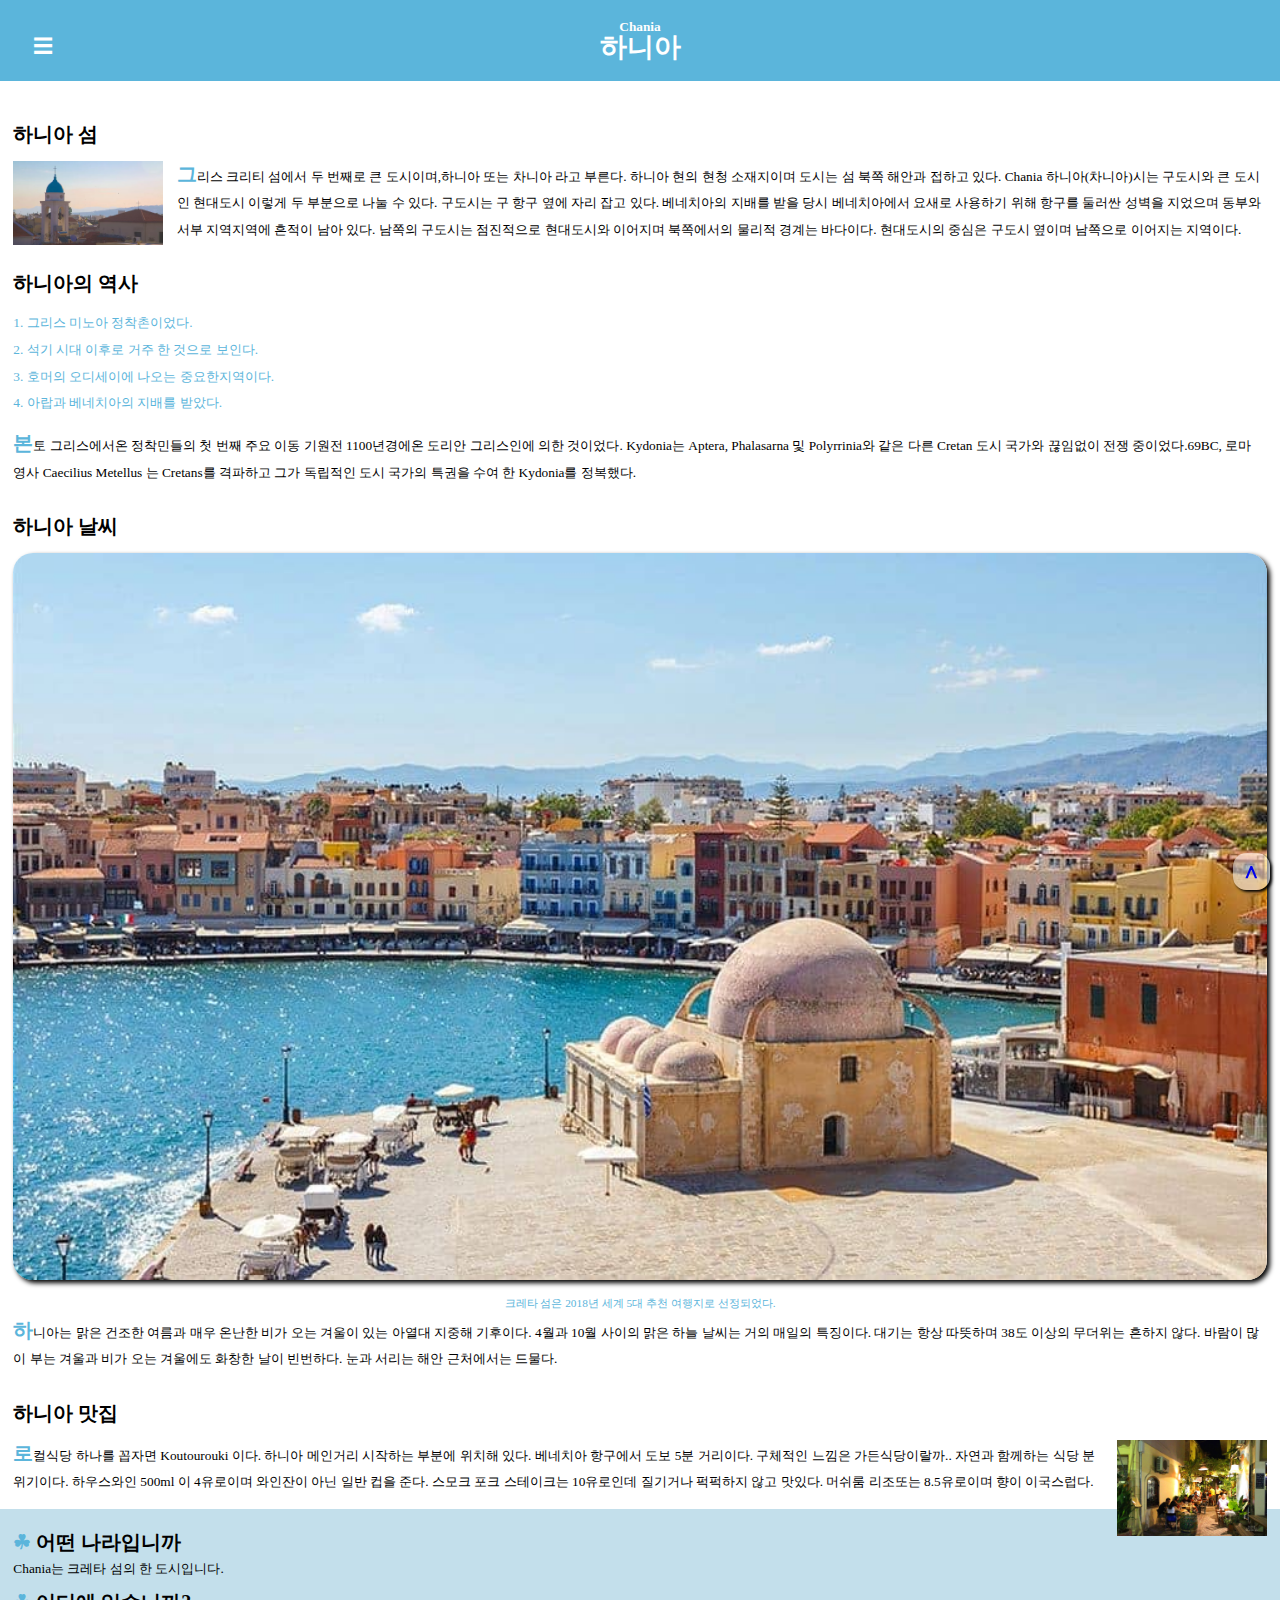
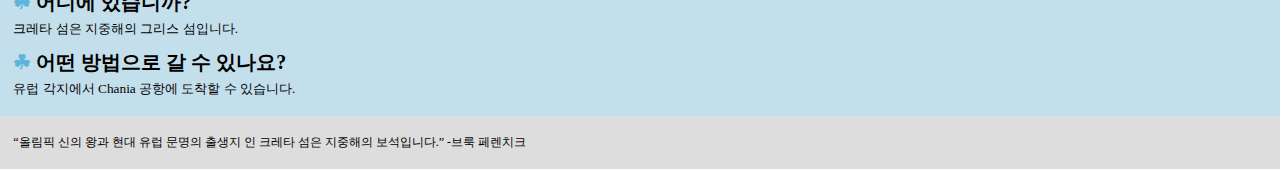
<file: design/chania/index.html>
<!DOCTYPE html>
<html lang="ko">
<head>
<meta charset="utf-8">
<meta name="viewport" content="width=device-width">
<title>하니아</title>
<script src="https://code.jquery.com/jquery-3.4.0.min.js"></script>
<script>
$(document).ready(function(){
	$("#navList").click(function(){
		$("nav").slideToggle();
		$("body").css("overflow", "hidden");
	});
	$("nav a").click(function(){
		$("nav").slideUp();
		$("body").css("overflow", "auto");
	});
});
</script>
<style>
* {
	margin: 0; padding: 0; box-sizing: border-box;
}
body, html {
	font:10pt/20pt "나눔고딕";
}
body {/*overflow: hidden;*/}
::-webkit-scrollbar { width:1px;}
header {
	background: #5bb5db; color: white;
	padding: 15pt; 
	position: relative;
}
header> h1 {text-align: center;}
#navList {
	background: transparent; border: 0;
	color: white; font-size: 1.5rem;
	position: absolute; top: 15pt;
	padding:10pt;
}
#layout {
	position: relative; 
}
nav {
	position: absolute; background: white;
	width: 100%; height: 80vh; top: 0;
	box-shadow: 0 3px 5px rgba(0,0,0, 0.5);
	display: none;/*****/
}
nav>ul {
	list-style:inside url("images/bullet.png");	
}
nav li {
	padding:10pt 20pt; border-bottom: 1px solid #ddd;
}
nav a {
	color: black; text-decoration: none;
}

main {
	padding: 10pt;
}
main> h2 {
	padding-top: 20pt; padding-bottom: 10pt;
}
main> p::first-letter {
	font-size: 1.5rem; font-weight: bold;
	color: #5bb5db;
}
#m1+p>img {
	width: 150px; float: left; margin-right: 10pt; 
}
figure>img {
	width: 100%; border-radius: 20px; 
	box-shadow: 3px 3px 5px black;
}
figcaption {
	text-align: center; font-size: 0.85rem;
	color: #5bb5db;
}
main ol {
	list-style-position: inside; color: #5bb5db;
	margin-bottom: 10pt;
}
#m4+p>img {
	width: 150px; float: right; margin-left: 10pt;
}
section {
	background: #c3dfeb; padding: 10pt;	
}
section> h2::before {
	content:"\2618"; color: #5bb5db;	
}
section> h2 {
	padding-top: 5pt;
}
footer {
	background: #ddd; padding: 10pt; font-size: 0.9rem;
}
#up {
	display: inline-block; padding: 5px 10px; 
	background: rgba(255,255,255, 0.5);
	box-shadow: 2px 2px 3px black;
	border-radius: 10pt; text-decoration: none;
	font-size: 1.5rem; font-weight: bold;
	position: fixed; bottom: 10px; right: 10px;
}
</style>
</head>
<body>
<header>
	<h1>
		<ruby>
			하니아
			<rt>Chania</rt>
		</ruby>
	</h1>
	<button id="navList">&#x2630;</button>
</header>
<div id="layout">
	<nav>
		<ul>
			<li><a href="#m1">하니아 섬</a></li>
			<li><a href="#m2">하니아의 역사</a></li>
			<li><a href="#m3">하니아의 날씨</a></li>
			<li><a href="#m4">하니아 맛집</a></li>
		</ul>
	</nav>
	<main>
		<h2 id="m1">하니아 섬</h2>
		<p>
			<img src="images/chania1.jpg" alt="하니아">
			그리스 크리티 섬에서 두 번째로 큰 도시이며,하니아 또는 차니아 라고 부른다. 하니아 현의 현청 소재지이며 도시는 섬 북쪽 해안과 접하고 있다. Chania 하니아(차니아)시는 구도시와 큰 도시인 현대도시 이렇게 두 부분으로 나눌 수 있다. 구도시는 구 항구 옆에 자리 잡고 있다. 베네치아의 지배를 받을 당시 베네치아에서 요새로 사용하기 위해 항구를 둘러싼 성벽을 지었으며 동부와 서부 지역지역에 흔적이 남아 있다. 남쪽의 구도시는 점진적으로 현대도시와 이어지며 북쪽에서의 물리적 경계는 바다이다. 현대도시의 중심은 구도시 옆이며 남쪽으로 이어지는 지역이다.
		</p>
		<h2 id="m2">하니아의 역사</h2>
		<ol>
			<li>그리스 미노아 정착촌이었다.</li>
			<li>석기 시대 이후로 거주 한 것으로 보인다.</li>
			<li>호머의 오디세이에 나오는 중요한지역이다.</li>
			<li>아랍과 베네치아의 지배를 받았다.</li>
		</ol>
		<p>
			본토 그리스에서온 정착민들의 첫 번째 주요 이동 기원전 1100년경에온 도리안 그리스인에 의한 것이었다. Kydonia는 Aptera, Phalasarna 및 Polyrrinia와 같은 다른 Cretan 도시 국가와 끊임없이 전쟁 중이었다.69BC, 로마 영사 Caecilius Metellus 는 Cretans를 격파하고 그가 독립적인 도시 국가의 특권을 수여 한 Kydonia를 정복했다.
		</p>
		<h2 id="m3">하니아 날씨</h2>
		<figure>
			<img src="images/chania2.jpg" alt="하니아">
			<figcaption>
				크레타 섬은 2018년 세계 5대 추천 여행지로 선정되었다.
			</figcaption>
		</figure>
		<p>
			하니아는 맑은 건조한 여름과 매우 온난한 비가 오는 겨울이 있는 아열대 지중해 기후이다. 4월과 10월 사이의 맑은 하늘 날씨는 거의 매일의 특징이다. 대기는 항상 따뜻하며 38도 이상의 무더위는 흔하지 않다. 바람이 많이 부는 겨울과 비가 오는 겨울에도 화창한 날이 빈번하다. 눈과 서리는 해안 근처에서는 드물다.
		</p>
		<h2 id="m4">하니아 맛집</h2>
		<p>
			<img src="images/chania3.jpg" alt="하니아 식당">
			로컬식당 하나를 꼽자면 Koutourouki 이다. 하니아 메인거리 시작하는 부분에 위치해 있다. 베네치아 항구에서 도보 5분 거리이다. 구체적인 느낌은 가든식당이랄까.. 자연과 함께하는 식당 분위기이다. 하우스와인 500ml 이 4유로이며 와인잔이 아닌 일반 컵을 준다. 스모크 포크 스테이크는 10유로인데 질기거나 퍽퍽하지 않고 맛있다. 머쉬룸 리조또는 8.5유로이며 향이 이국스럽다.
		</p>		
	</main>
	<section>
		<h2> 어떤 나라입니까</h2>
		<p>Chania는 크레타 섬의 한 도시입니다.</p>
		<h2> 어디에 있습니까?</h2>
		<p>크레타 섬은 지중해의 그리스 섬입니다.</p>
		<h2> 어떤 방법으로 갈 수 있나요?</h2>
		<p>유럽 각지에서 Chania 공항에 도착할 수 있습니다.</p>
	</section>
</div>
<footer>
	<q cite="http://인용페이지">올림픽 신의 왕과 현대 유럽 문명의 출생지 인 크레타 섬은 지중해의 보석입니다.</q>
	-브룩 페렌치크
</footer>
<a href="#top" id="up">&#x2227;</a>
</body>
</html>
</file>
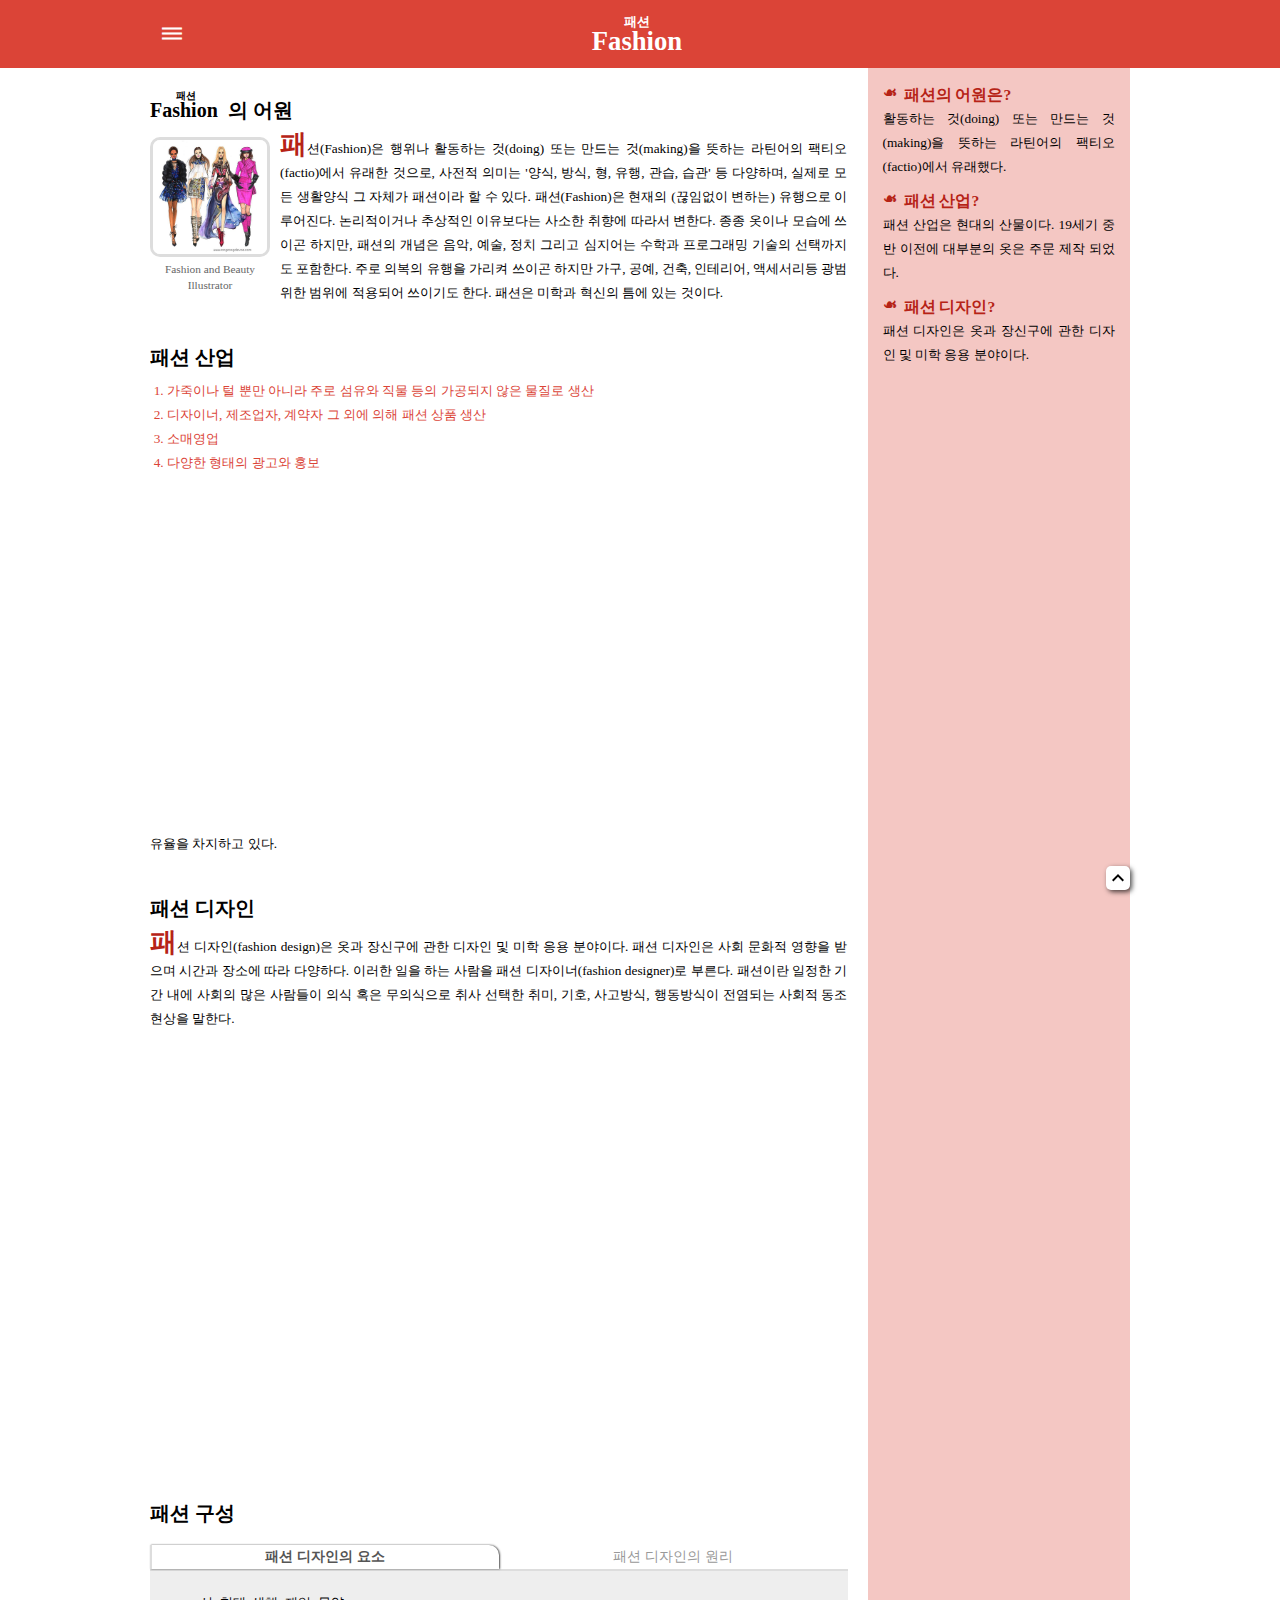
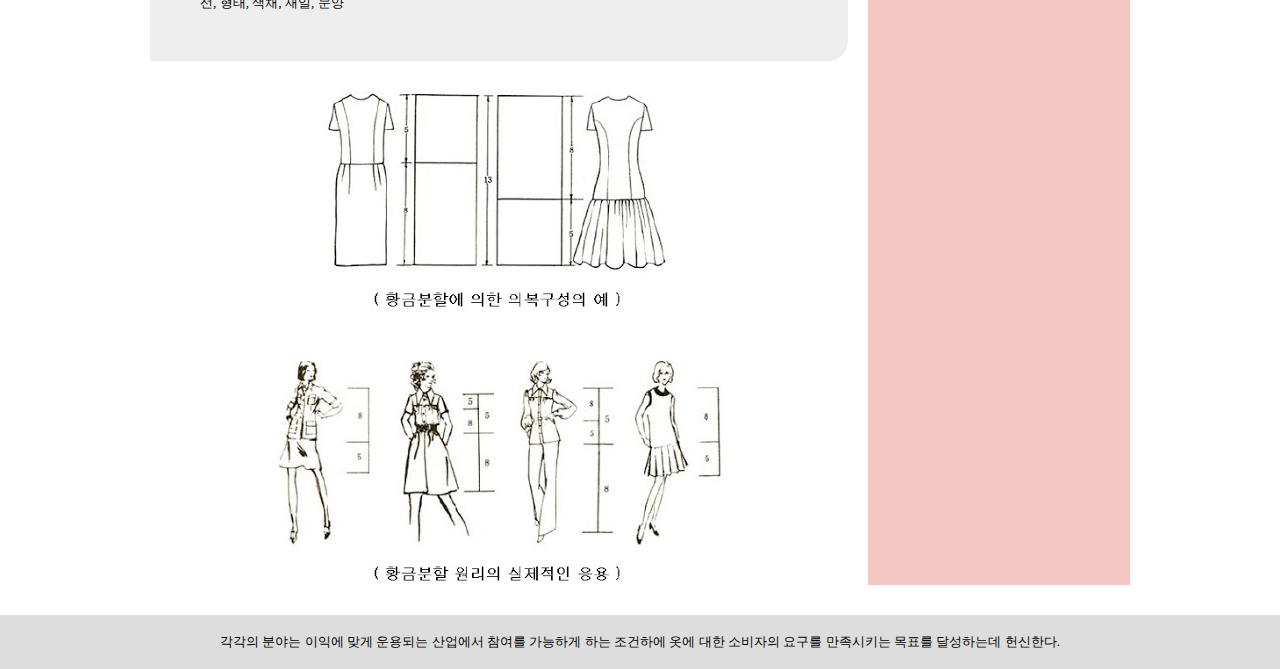
<file: design/fashion/index.html>
<!DOCTYPE html>
<html lang="ko">
<head>
<meta charset="utf-8">
<meta name="viewport" content="width=device-width">
<title>Fashion</title>
<script src="js/jquery-3.4.1.min.js"></script>
<script src="js/fashion.js"></script>
<link href="https://fonts.googleapis.com/icon?family=Material+Icons" rel="stylesheet">
<link rel="stylesheet" href="css/fashion.css">
</head>
<body>
	
	<header id="top">
		<div>
			<button type="button" class="material-icons">dehaze</button>
			<h1>
				<ruby>
					Fashion
					<rt>패션</rt>
				</ruby>
			</h1>
		</div>
	</header>
	<nav>
		<ul>
			<li><a href="#menu1">패션의 어원</a></li>
			<li><a href="#menu2">패션 산업</a></li>
			<li><a href="#menu3">패션 디자인</a></li>
			<li><a href="#menu4">패션의 구성</a></li>
		</ul>
	</nav>
	<div id="mainSec">	
		<main>
			<section id="menu1">
				<h2>
					<ruby>
						Fashion
						<rt>패션</rt>
					</ruby>
					의 어원
				</h2>
				<div>
					<figure>
						<img src="images/fashion3.jpg" alt="패션">
						<figcaption>Fashion and Beauty Illustrator</figcaption>
					</figure>
					<p>
						패션(Fashion)은 행위나 활동하는 것(doing) 또는 만드는 것(making)을 뜻하는 라틴어의 팩티오(factio)에서 유래한 것으로, 사전적 의미는 '양식, 방식, 형, 유행, 관습, 습관' 등 다양하며, 실제로 모든 생활양식 그 자체가 패션이라 할 수 있다. 패션(Fashion)은 현재의 (끊임없이 변하는) 유행으로 이루어진다. 논리적이거나 추상적인 이유보다는 사소한 취향에 따라서 변한다. 종종 옷이나 모습에 쓰이곤 하지만, 패션의 개념은 음악, 예술, 정치 그리고 심지어는 수학과 프로그래밍 기술의 선택까지도 포함한다. 주로 의복의 유행을 가리켜 쓰이곤 하지만 가구, 공예, 건축, 인테리어, 액세서리등 광범위한 범위에 적용되어 쓰이기도 한다. 패션은 미학과 혁신의 틈에 있는 것이다.
					</p>					
				</div>
			</section>
			<section id="menu2">
				<h2>패션 산업</h2>
				<ol>
					<li>가죽이나 털 뿐만 아니라 주로 섬유와 직물 등의 가공되지 않은 물질로 생산</li>
					<li>디자이너, 제조업자, 계약자 그 외에 의해 패션 상품 생산</li>
					<li>소매영업</li>
					<li>다양한 형태의 광고와 홍보</li>
				</ol>
				<div id="whitePaper"></div>
				<p>
					이 단계들은 많이 세분화 되어있지만 상호의존적이다. 이 분야들은 직물 디자인과 생산, 패션 디자인과 생산, 패션 소매업, 마케팅과 상업, 패션쇼, 그리고 매체와 마케팅으로 나뉜다. 각각의 분야는 이익에 맞게 운용되는 산업에서 참여를 가능하게 하는 조건하에 옷에 대한 소비자의 요구를 만족시키는 목표를 달성하는데 헌신한다.
				</p>
				<p>
					패션 산업은 현대의 산물이다. 19세기 중반 이전에 대부분의 옷은 주문 제작 되었다. 즉, 옷은 개인에 의해 또는 재봉사와 재단사로부터 주문에 의해 수작업 되었다. 20세기가 시작하면서 재봉틀과 같이 새로운 기술의 발달과 함께 전 세계적 자본주의와 공장제도가 발달하면서 백화점 아울렛이 급증하였고 옷은 점점 더 표준치에서 대량생산되고 고정된 가격에서 팔리기 시작했다. 패션산업은 유럽과 미국에서 처음으로 발전되었음에도 불구하고 2015년 현재에 국제적이고 매우 세계화된 산업이 되었다. 한나라에서 디자인되어 다른 나라에서 제조되고 또 전 세계로 팔렸다.
				</p>
				<p>
					예를 들어 미국의 한 패션 회사는 중국에서 천은 얻어 베트남에서 제조된 옷을 가지고 이탈리아에 팔았고 이 옷들은 국제적인 소매 판매점에 분배하기 위해 다시 미국의 창고로 옮겨졌다. 패션산업은 오랫동안 미국의 가장 거대한 고용주들 중 하나가 되어왔고 21세기 또한 그럴 것이다. 하지만 미국의 고용은 생산이 점점 해외로 특히 중국으로 옮겨짐에 따라 상당하게 감소하였다. 패션산업의 자료는 전형적으로 국제적 경제에 의해 보고되고 산업의 많은 세분화된 분야에 관해 표현되기 때문에 직물과 옷의 세계적인 생산에 관한 총계수치는 얻기 어렵다. 하지만 틀림없이 의류 산업은 세계 경제 산출에 상당한 점유율을 차지하고 있다.
				</p>
			</section>
			<section id="menu3">
				<h2>패션 디자인</h2>
				<p>
					패션 디자인(fashion design)은 옷과 장신구에 관한 디자인 및 미학 응용 분야이다. 패션 디자인은 사회 문화적 영향을 받으며 시간과 장소에 따라 다양하다. 이러한 일을 하는 사람을 패션 디자이너(fashion designer)로 부른다. 패션이란 일정한 기간 내에 사회의 많은 사람들이 의식 혹은 무의식으로 취사 선택한 취미, 기호, 사고방식, 행동방식이 전염되는 사회적 동조 현상을 말한다.
				</p>
				<figure>
					<img src="images/fashion1.jpg" alt="디자인 스케치">
					<figcaption>패션 스케치 디자인을 하고 있는 장면</figcaption>
				</figure>
			</section>
			<section id="menu4">
				<h2>패션 구성</h2>
				<div>
					<h3><button type="button" class="active">패션 디자인의 요소</button></h3>
					<h3><button type="button">패션 디자인의 원리</button></h3>
				</div>				
				<p class="content active">선, 형태, 색채, 재일, 문양</p>				
				<ul class="content hide">
					<li>질서의 원리 : 균형, 비례, 통일, 조화</li>
					<li>흥미의 원리 : 리듬, 대비, 강조</li>
				</ul>
				<img src="images/fashion4.jpg" alt="패션 디자인 황금분할">
			</section>
		</main>
		<section>
			<h3>패션의 어원은?</h3>
			<p>활동하는 것(doing) 또는 만드는 것(making)을 뜻하는 라틴어의 팩티오(factio)에서 유래했다.</p>
			<h3>패션 산업?</h3>
			<p>패션 산업은 현대의 산물이다. 19세기 중반 이전에 대부분의 옷은 주문 제작 되었다.</p>
			<h3>패션 디자인?</h3>
			<p>패션 디자인은 옷과 장신구에 관한 디자인 및 미학 응용 분야이다.</p>			
		</section>
	</div>
	<footer>
		각각의 분야는 이익에 맞게 운용되는 산업에서 참여를 가능하게 하는 조건하에 옷에 대한 소비자의 요구를 만족시키는 목표를 달성하는데 헌신한다.
	</footer>	
	<a id="topIcon" href="#top" class="material-icons">keyboard_arrow_up</a>

</body>
</html>
</file>
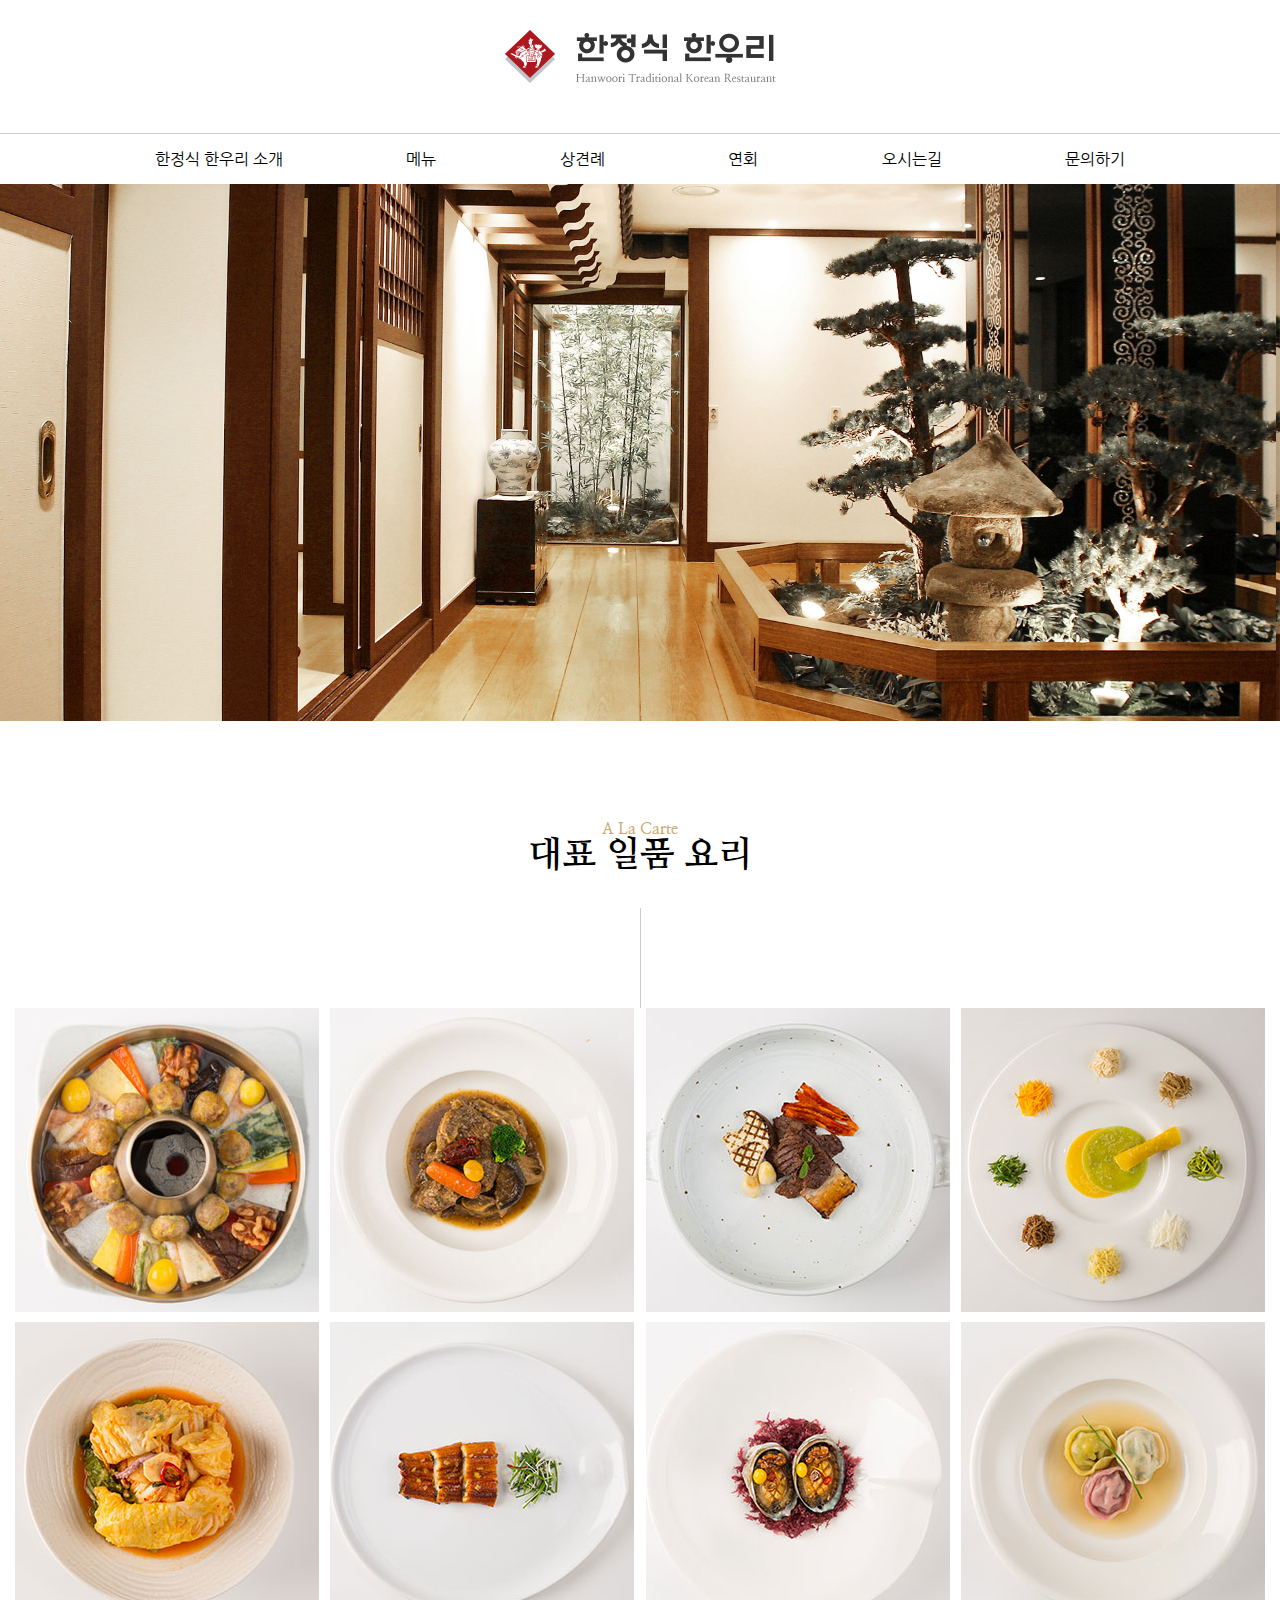
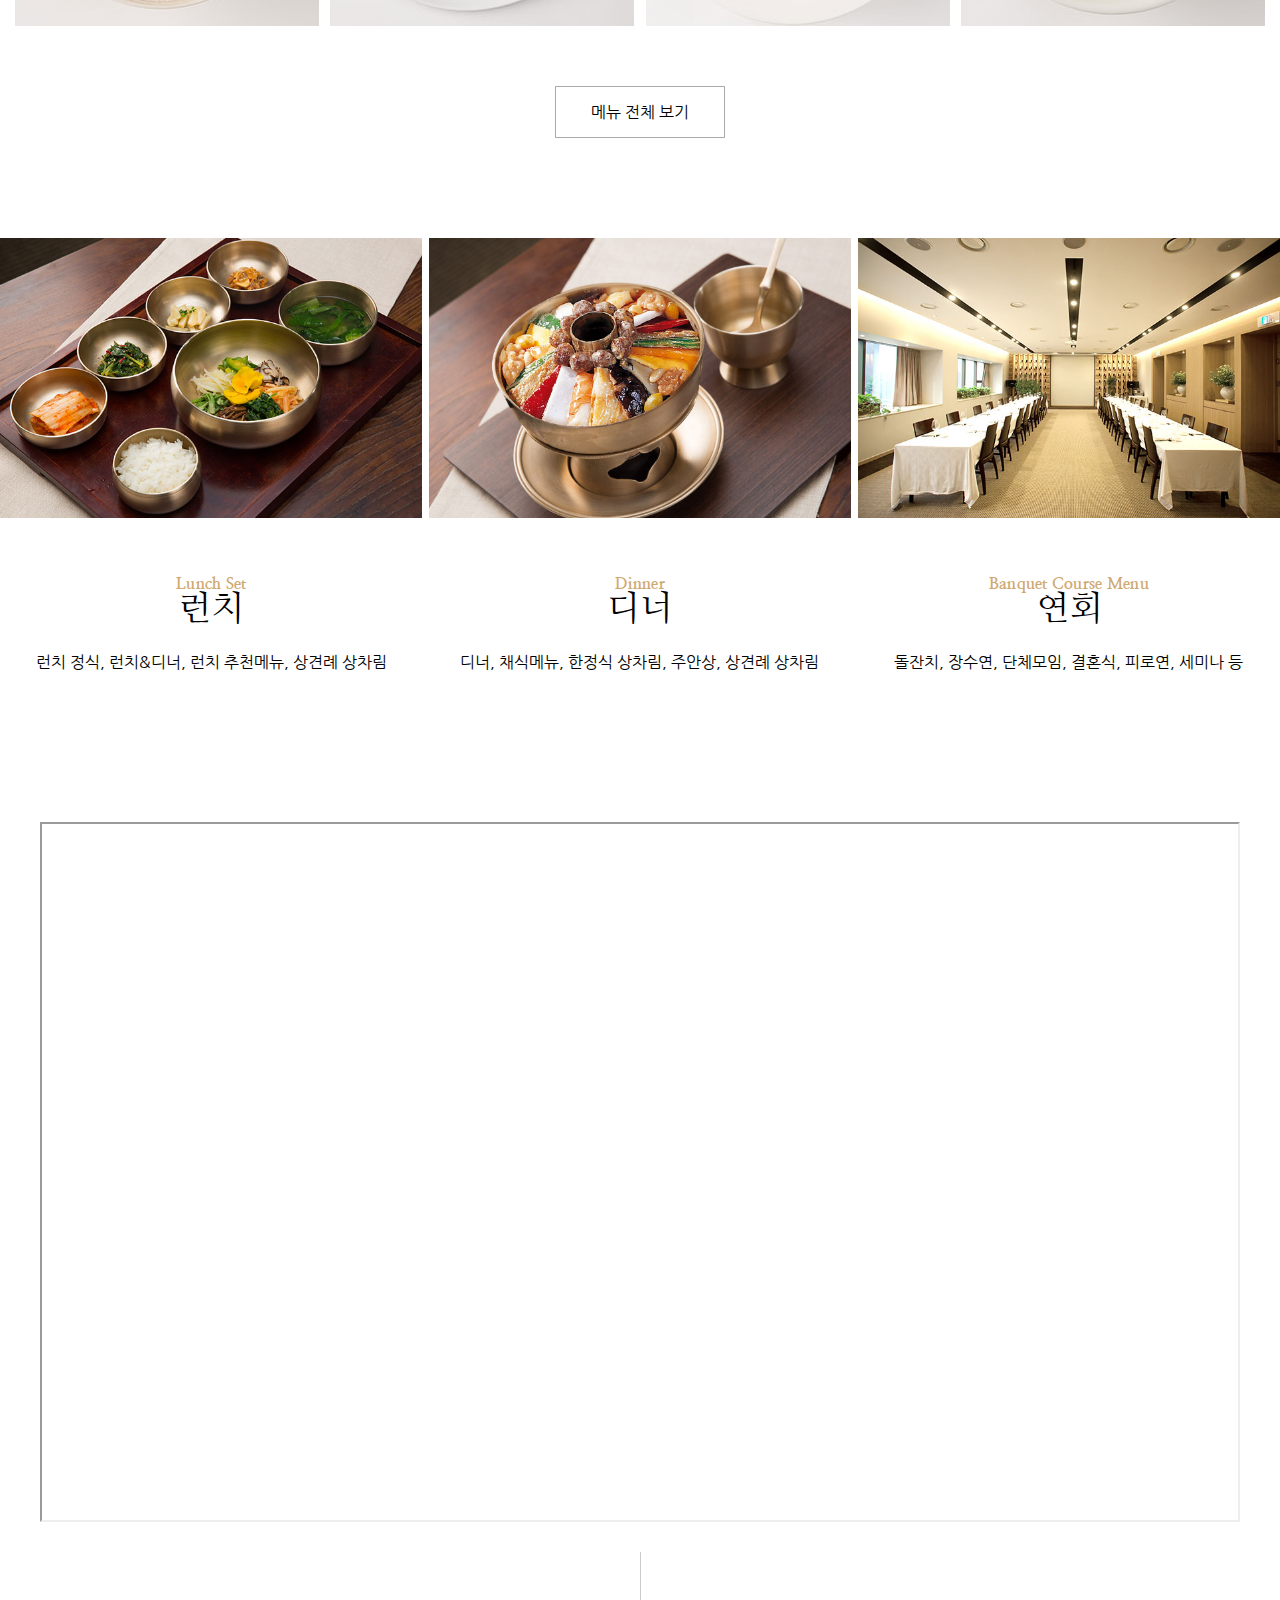
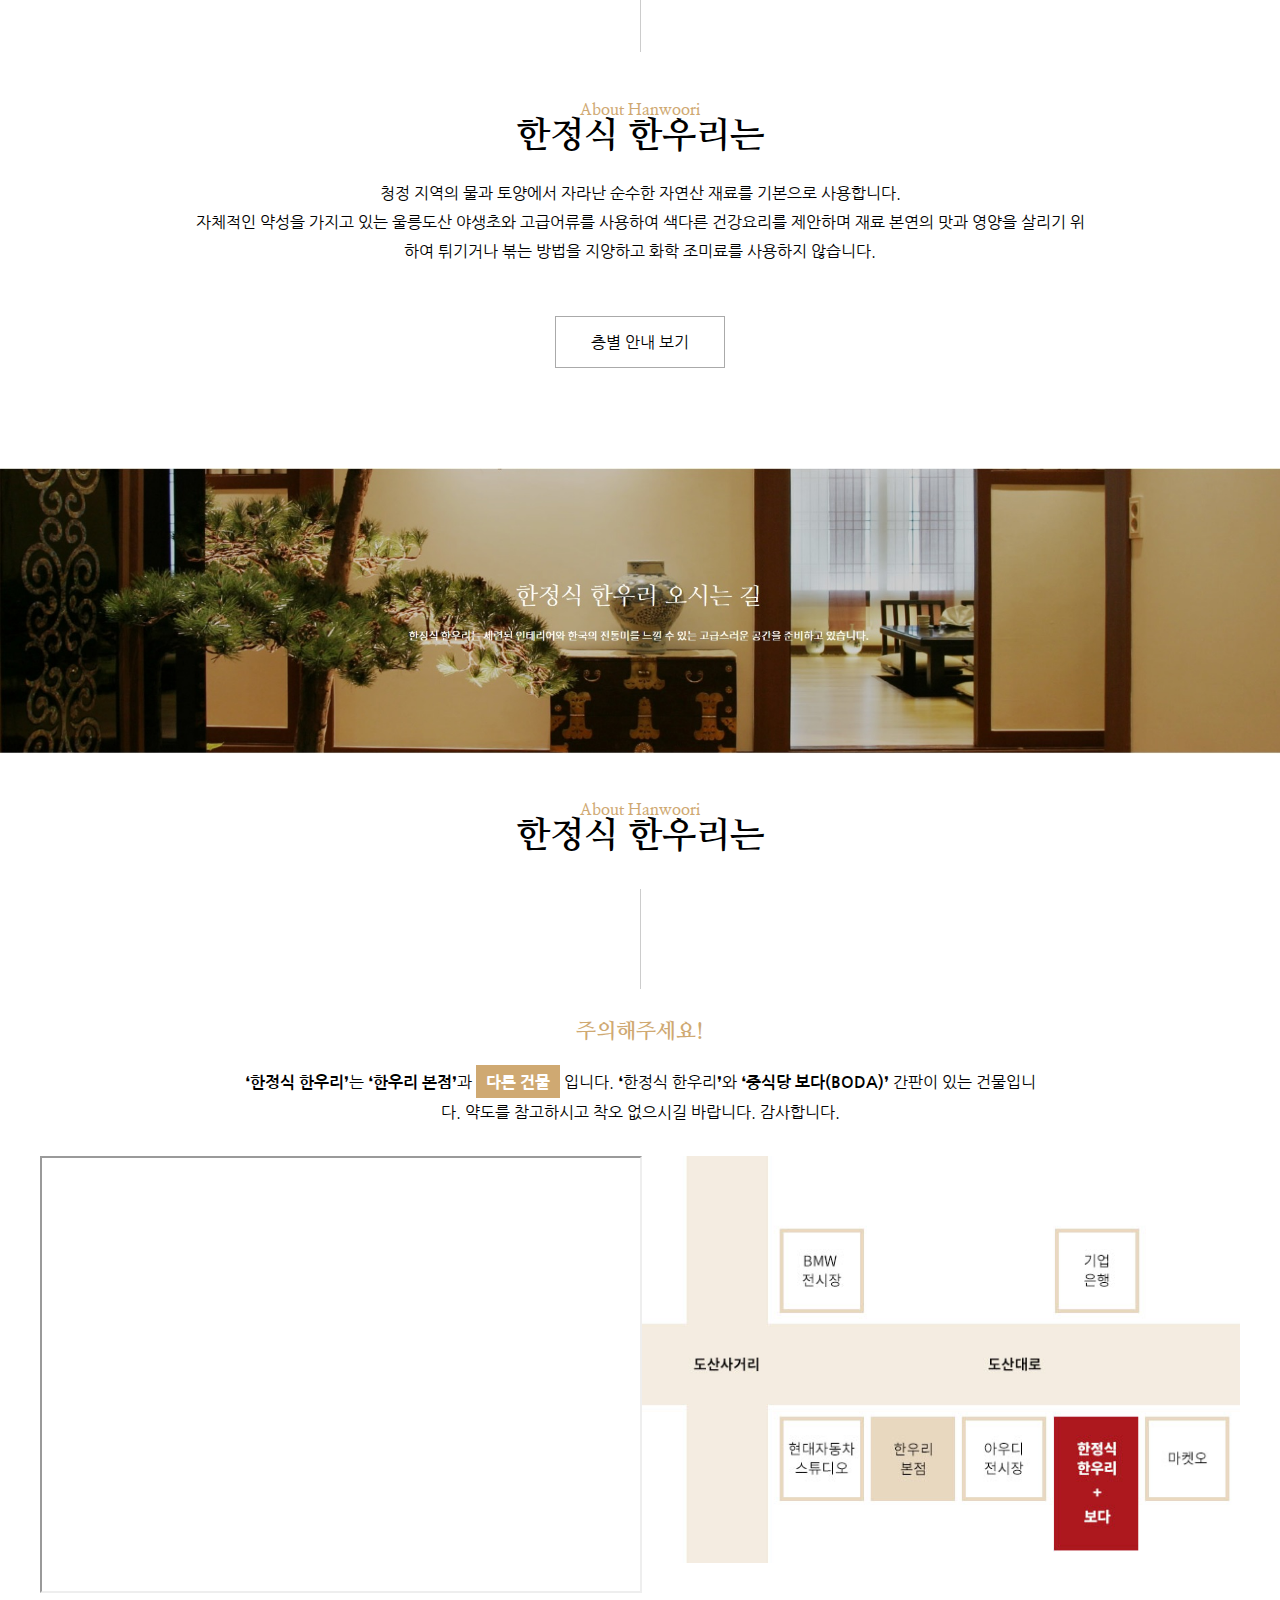
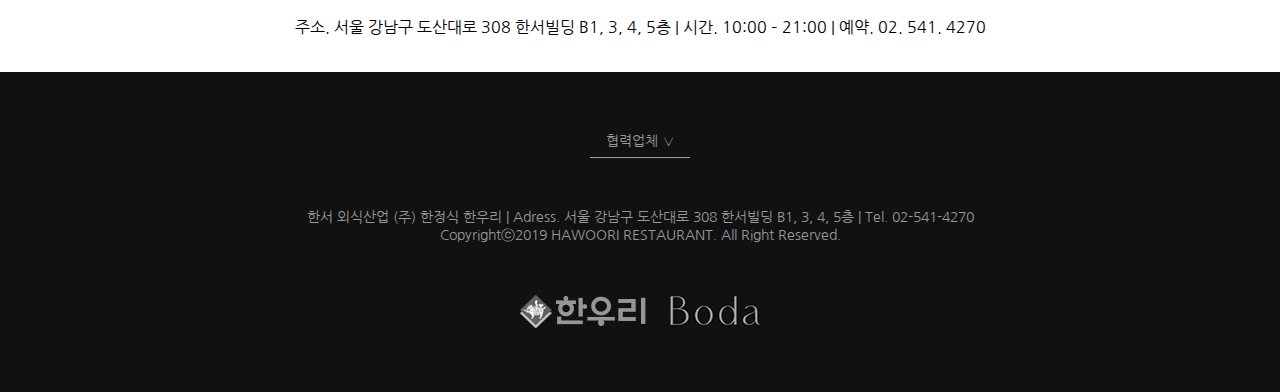
<file: design/hanwoori/index.html>
<!DOCTYPE html>
<html lang="ko">
<head>
	<meta charset="utf-8">
	<meta name="viewport" content="width=device-width">
	<title>한정식 한우리 반응형 웹사이트</title>
	<script src="https://code.jquery.com/jquery-3.6.0.min.js"></script>
	<script src="js/index.js"></script>
	
	<!--구글 웹폰트: 나눔고딕(굵기: 400/700/800),나눔명조(굵기: 400/700/800) -->
	<link href="https://fonts.googleapis.com/css2?family=Nanum+Gothic:wght@400;700;800&family=Nanum+Myeongjo:wght@400;700;800&display=swap" rel="stylesheet">
	
	<!--구글 웹폰트 (구글 머티리얼 아이콘) -->
	<link href="https://fonts.googleapis.com/icon?family=Material+Icons" rel="stylesheet">
	
	<link rel="stylesheet" href="css/index.css">
</head>
<body>

<header>
	<h1>
		<button type="button" class="open">&#9776;</button>
		<button type="button" class="close">&#10005;</button>
		<a href="#"><img src="images/logo.png" alt="한우리 BI"></a>
	</h1>
	<nav>
		<ul>
			<li>
				<a href="#" class="arr">한정식 한우리 소개</a>
				<nav>
					<a href="#">한정식 한우리 인사말</a>
					<a href="#">한정식 한우리 특징</a>
				</nav>
			</li>
			<li>
				<a href="#" class="arr">메뉴</a>
				<nav>
					<a href="#">일품요리</a>
					<a href="#">런치</a>
					<a href="#">디너</a>
					<a href="#">주류 및 음료</a>
				</nav>
			</li>
			<li>
				<a href="#">상견례</a>
			</li>
			<li>
				<a href="#" class="arr">연회</a>
				<nav>
					<a href="#">연회코스</a>
					<a href="#">연회부페</a>
				</nav>
			</li>
			<li>
				<a href="#">오시는길</a>
			</li>
			<li>
				<a href="#">문의하기</a>
			</li>
		</ul>
	</nav>
</header>

<section id="banner">
	<h2>비주얼 배너</h2>
	<a href="#" title="클릭하면 회사소개 페이지로 이동합니다."><img src="images/main_banner.jpg" alt="한우리 내부전경"></a>
</section>

<section id="sec02">
	<h2 class="h2">
		<ruby>
			대표 일품 요리
			<rt>A La Carte</rt>
		</ruby>
	</h2>
	<hr class="line">
	<div id="sec02_list">
		<section>
			<a href="#"><img src="images/carte01.jpg" alt="신선로"></a>
			<div>
				<h3>
					<ruby>
						신선로
						<rt>Royal Cassercole</rt>
					</ruby>					
				</h3>
				<p>75,000</p>
			</div>
		</section>
		<section>
			<a href="#"><img src="images/carte02.jpg" alt="갈비찜"></a>
			<div>
				<h3>
					<ruby>
						갈비찜
						<rt>Braised American Beef Ribs and Abalones</rt>
					</ruby>					
				</h3>
				<p>72,000</p>
			</div>
		</section>
		<section>
			<a href="#"><img src="images/carte03.jpg" alt="신선로"></a>
			<div>
				<h3>
					<ruby>
						신선로
						<rt>Royal Cassercole</rt>
					</ruby>					
				</h3>
				<p>75,000</p>
			</div>
		</section>
		<section>
			<a href="#"><img src="images/carte04.jpg" alt="신선로"></a>
			<div>
				<h3>
					<ruby>
						신선로
						<rt>Royal Cassercole</rt>
					</ruby>					
				</h3>
				<p>75,000</p>
			</div>
		</section>
		<section>
			<a href="#"><img src="images/carte05.jpg" alt="신선로"></a>
			<div>
				<h3>
					<ruby>
						신선로
						<rt>Royal Cassercole</rt>
					</ruby>					
				</h3>
				<p>75,000</p>
			</div>
		</section>
		<section>
			<a href="#"><img src="images/carte06.jpg" alt="신선로"></a>
			<div>
				<h3>
					<ruby>
						신선로
						<rt>Royal Cassercole</rt>
					</ruby>					
				</h3>
				<p>75,000</p>
			</div>
		</section>
		<section>
			<a href="#"><img src="images/carte07.jpg" alt="신선로"></a>
			<div>
				<h3>
					<ruby>
						신선로
						<rt>Royal Cassercole</rt>
					</ruby>					
				</h3>
				<p>75,000</p>
			</div>
		</section>
		<section>
			<a href="#"><img src="images/carte08.jpg" alt="신선로"></a>
			<div>
				<h3>
					<ruby>
						신선로
						<rt>Royal Cassercole</rt>
					</ruby>					
				</h3>
				<p>75,000</p>
			</div>
		</section>
	</div>
</section>

<a href="#" class="linkBtn">메뉴 전체 보기</a>

<div id="sec03">
	<section>
		<a href="#"><img src="images/food01.jpg" alt="런치"></a>
		<h2>
			<ruby>
				런치
				<rt>Lunch Set</rt>
			</ruby>			
		</h2>
		<p>런치 정식, 런치&디너, 런치 추천메뉴, 상견례 상차림</p>
	</section>
	<section>
		<a href="#"><img src="images/food02.jpg" alt="디너"></a>
		<h2>
			<ruby>
				디너
				<rt>Dinner</rt>
			</ruby>			
		</h2>
		<p>디너, 채식메뉴, 한정식 상차림, 주안상, 상견례 상차림</p>
	</section>
	<section>
		<a href="#"><img src="images/food03.jpg" alt="연회"></a>
		<h2>
			<ruby>
				연회
				<rt>Banquet Course Menu</rt>
			</ruby>			
		</h2>
		<p>돌잔치, 장수연, 단체모임, 결혼식, 피로연, 세미나 등</p>
	</section>
</div>
<iframe  id="mp4"  allowfullscreen title="youtube Video Player" src="https://www.youtube.com/embed/oS4nq4OOdZY?feature=oembed&amp;start&amp;end&amp;wmode=opaque&amp;loop=0&amp;controls=1&amp;mute=0&amp;rel=0&amp;modestbranding=0"></iframe>
<hr class="line">
<section id="sec04">
	<h2 class="h2">
		<ruby>
			한정식 한우리는
			<rt>About Hanwoori</rt>
		</ruby>
	</h2>
	<p>
		청정 지역의 물과 토양에서 자라난 순수한 자연산 재료를 기본으로 사용합니다.<br>
		자체적인 약성을 가지고 있는 울릉도산 야생초와 고급어류를 사용하여 색다른 건강요리를 제안하며 재료 본연의 맛과 영양을 살리기 위하여
		튀기거나 볶는 방법을 지양하고 화학 조미료를 사용하지 않습니다.
	</p>
	<a href="#" class="linkBtn">층별 안내 보기</a>
</section>
<section id="location">
	<img src="images/footer01.jpg" alt="오시는 길">
	<h2 class="h2">		
		<ruby>
			한정식 한우리는
			<rt>About Hanwoori</rt>
		</ruby>
	</h2>
	<hr class="line">
	<h3>주의해주세요!</h3>
	<p>
		&#10075;<strong>한정식 한우리</strong>&#10076;는 &#10075;<strong>한우리 본점</strong>&#10076;과 <span>다른 건물</span> 입니다. &#10075;한정식 한우리&#10076;와 &#10075;<strong>중식당 보다(BODA)</strong>&#10076; 간판이 있는 건물입니다.
		약도를 참고하시고 착오 없으시길 바랍니다. 감사합니다.
	</p>
	<div id="map">
		<iframe  src="https://maps.google.com/maps?q=%EA%B0%95%EB%82%A8%EA%B5%AC%20%EB%8F%84%EC%82%B0%EB%8C%80%EB%A1%9C%20308&amp;t=m&amp;z=18&amp;output=embed&amp;iwloc=near" aria-label="강남구 도산대로 308"></iframe>
		<p><img src="images/map.jpg" alt="약도"></p>
	</div>
	<p>주소. 서울 강남구 도산대로 308 한서빌딩 B1, 3, 4, 5층 | 시간. 10:00 – 21:00 | 예약. 02. 541. 4270</p>
</section>

<footer>
	<p id="partner">협력업체 &#8744;</p>
	<nav>
		<a href="#">인터준(돌복대여)</a>
		<a href="#">꽃향기 플라워</a>
		<a href="#">아구아구 베이비 스튜디오</a>
	</nav>
	<p>
		한서 외식산업 (주) 한정식 한우리 | Adress. 서울 강남구 도산대로 308 한서빌딩 B1, 3, 4, 5층 | Tel. 02-541-4270<br>
		Copyrightⓒ2019 HAWOORI RESTAURANT. All Right Reserved.
	</p>
	<a href="#"><img src="images/footer_logo.jpg" alt="하단 로고"></a>
	<a href="#"><img src="images/footer_logo_boda.jpg" alt="하단 보다 로고"></a>
</footer>

</body>
</html>
</file>
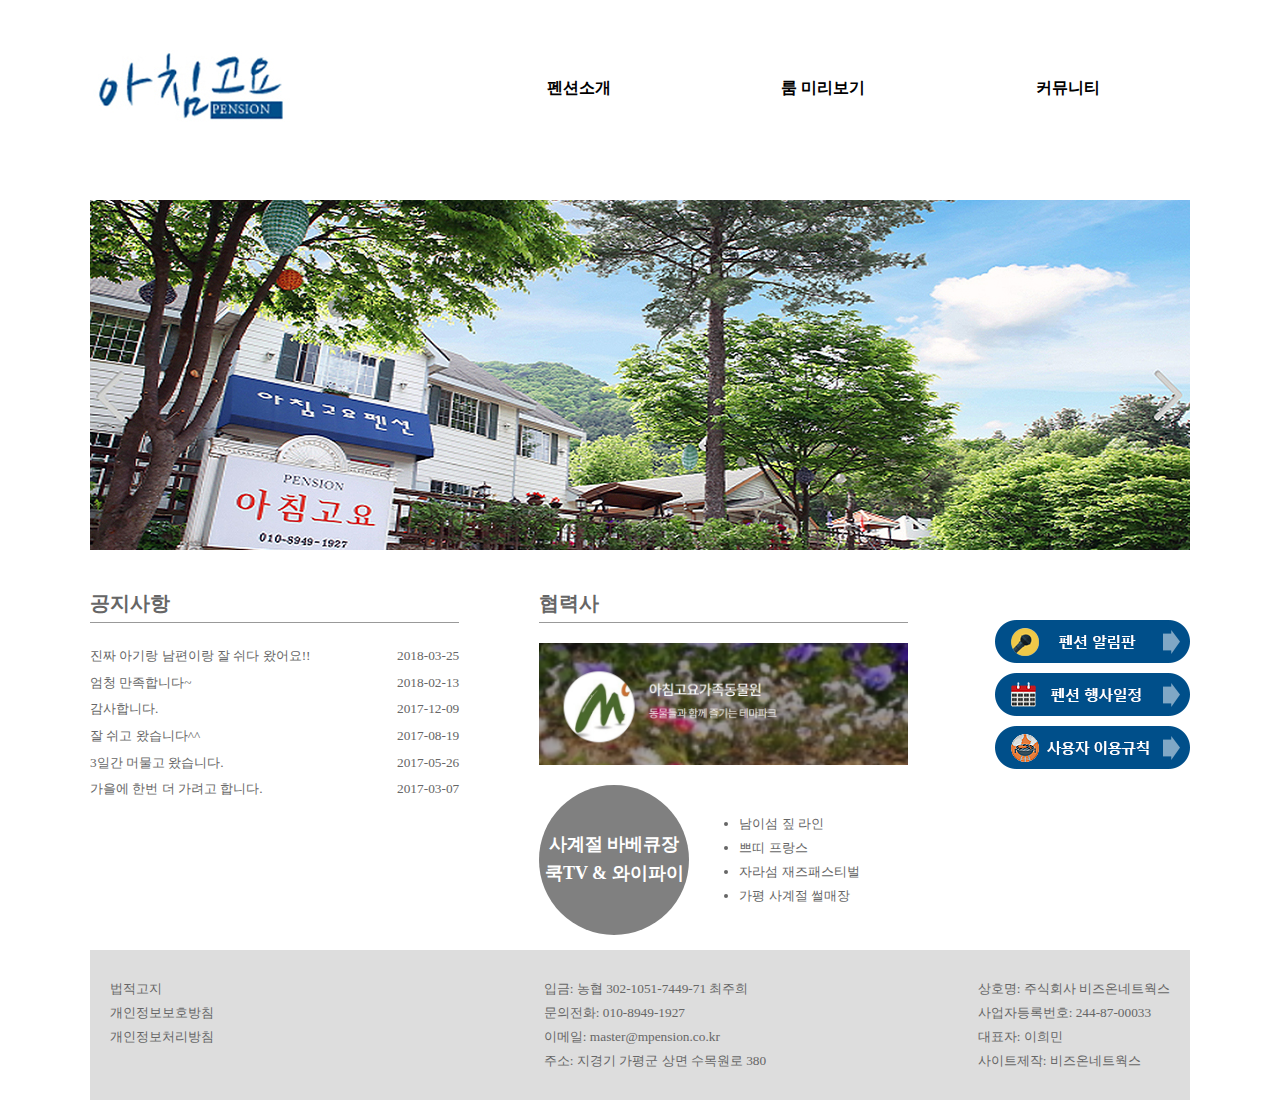
<file: design/morning/index.html>
<!DOCTYPE html>
<html lang="ko">
	<head>
		<meta charset="utf-8">
		<title>아침고요펜션</title>
		<link rel="stylesheet" href="css/morning.css">
		<script src="js/jquery-1.12.3.js"></script>
		<script src="js/morning.js"></script>
	</head>
	<body>
		<div id="layout">
			<header>
				<div>
					<a href="#"><img src="images/logo.jpg" alt="로고"></a>
				</div>
				<ul>
					<li>
						<a href="#">펜션소개</a>
					</li>					
					<li>
						<a href="#">룸 미리보기</a>
						<nav>
							<a href="#">사랑 하나</a>
							<a href="#">설렘 둘</a>
							<a href="#">아침 한스푼</a>
							<a href="#">고요 두스푼</a>
						</nav>
					</li>
					<li>
						<a href="#">커뮤니티</a>
						<nav>
							<a href="#">예약하기</a>
							<a href="#">문의하기</a>
							<a href="#" class="last">갤러리</a>
						</nav>
					</li>
				</ul>
			</header>
			<section id="slide">
				<h1>당신을 위한 힐링타임<br>아침고요펜션과 함께 하세요.</h1>
				<div>
					<a href="#"><img src="images/slide1.jpg" alt="펜션전경1"></a>
					<a href="#"><img src="images/slide2.jpg" alt="펜션전경2"></a>
					<a href="#"><img src="images/slide3.jpg" alt="펜션전경3"></a>
				</div>
			</section>
			<main>
				<section id="notice">
					<h2>공지사항</h2>
					<ol>
						<li>
							<a href="#">진짜 아기랑 남편이랑 잘 쉬다 왔어요!!</a>
							<span>2018-03-25</span>
						</li>
						<li>
							<a href="#">엄청 만족합니다~</a>
							<span>2018-02-13</span>
						</li>
						<li>
							<a href="#">감사합니다.</a>
							<span>2017-12-09</span>
						</li>
						<li>
							<a href="#">잘 쉬고 왔습니다^^</a>
							<span>2017-08-19</span>
						</li>
						<li>
							<a href="#">3일간 머물고 왔습니다.</a>
							<span>2017-05-26</span>
						</li>
						<li>
							<a href="#">가을에 한번 더 가려고 합니다.</a>
							<span>2017-03-07</span>
						</li>
					</ol>
				</section>
				
				
				<!--### 팝업 모달 ###-->
				<section id="popup">
					<h2>팝업배너</h2>
					<img src="images/partner.jpg" alt="협력사">
					<button type="button">닫기</button>
				</section>
				
				
				<section id="partner">
					<h2>협력사</h2>
					<a href="#"><img src="images/partner.jpg" alt="협력사"></a>
					<div>
						<section>
							<h3>사계절 바베큐장<br>쿡TV & 와이파이</h3>
						</section>
						<ul>
							<li><a href="#">남이섬 짚 라인</a></li>
							<li><a href="#">쁘띠 프랑스</a></li>
							<li><a href="#">자라섬 재즈패스티벌</a></li>
							<li><a href="#">가평 사계절 썰매장</a></li>
						</ul>
					</div>
				</section>
				<section id="banner">
					<h2>배너</h2>
					<div>
						<a href="#"><img src="images/icon1.png" alt="펜션 알림판"></a>
						<a href="#"><img src="images/icon2.png" alt="펜션 행사일정"></a>
						<a href="#"><img src="images/icon3.png" alt="사용자 이용규칙"></a>
					</div>
				</section>
			</main>
			<footer>
				<ul>
					<li>
						<a href="#">법적고지</a>
						<a href="#">개인정보보호방침</a>
						<a href="#">개인정보처리방침</a>
					</li>
					<li>
						입금: 농협 302-1051-7449-71 최주희<br>
						문의전화: 010-8949-1927<br>
						이메일: <a href="#">master@mpension.co.kr</a><br>
						주소: 지경기 가평군 상면 수목원로 380
					</li>
					<li>
						상호명: 주식회사 비즈온네트웍스<br>
						사업자등록번호: 244-87-00033<br>
						대표자: 이희민<br>
						사이트제작: <a href="#">비즈온네트웍스</a>
					</li>
				</ul>
			</footer>			
		</div>
	</body>
</html>
</file>
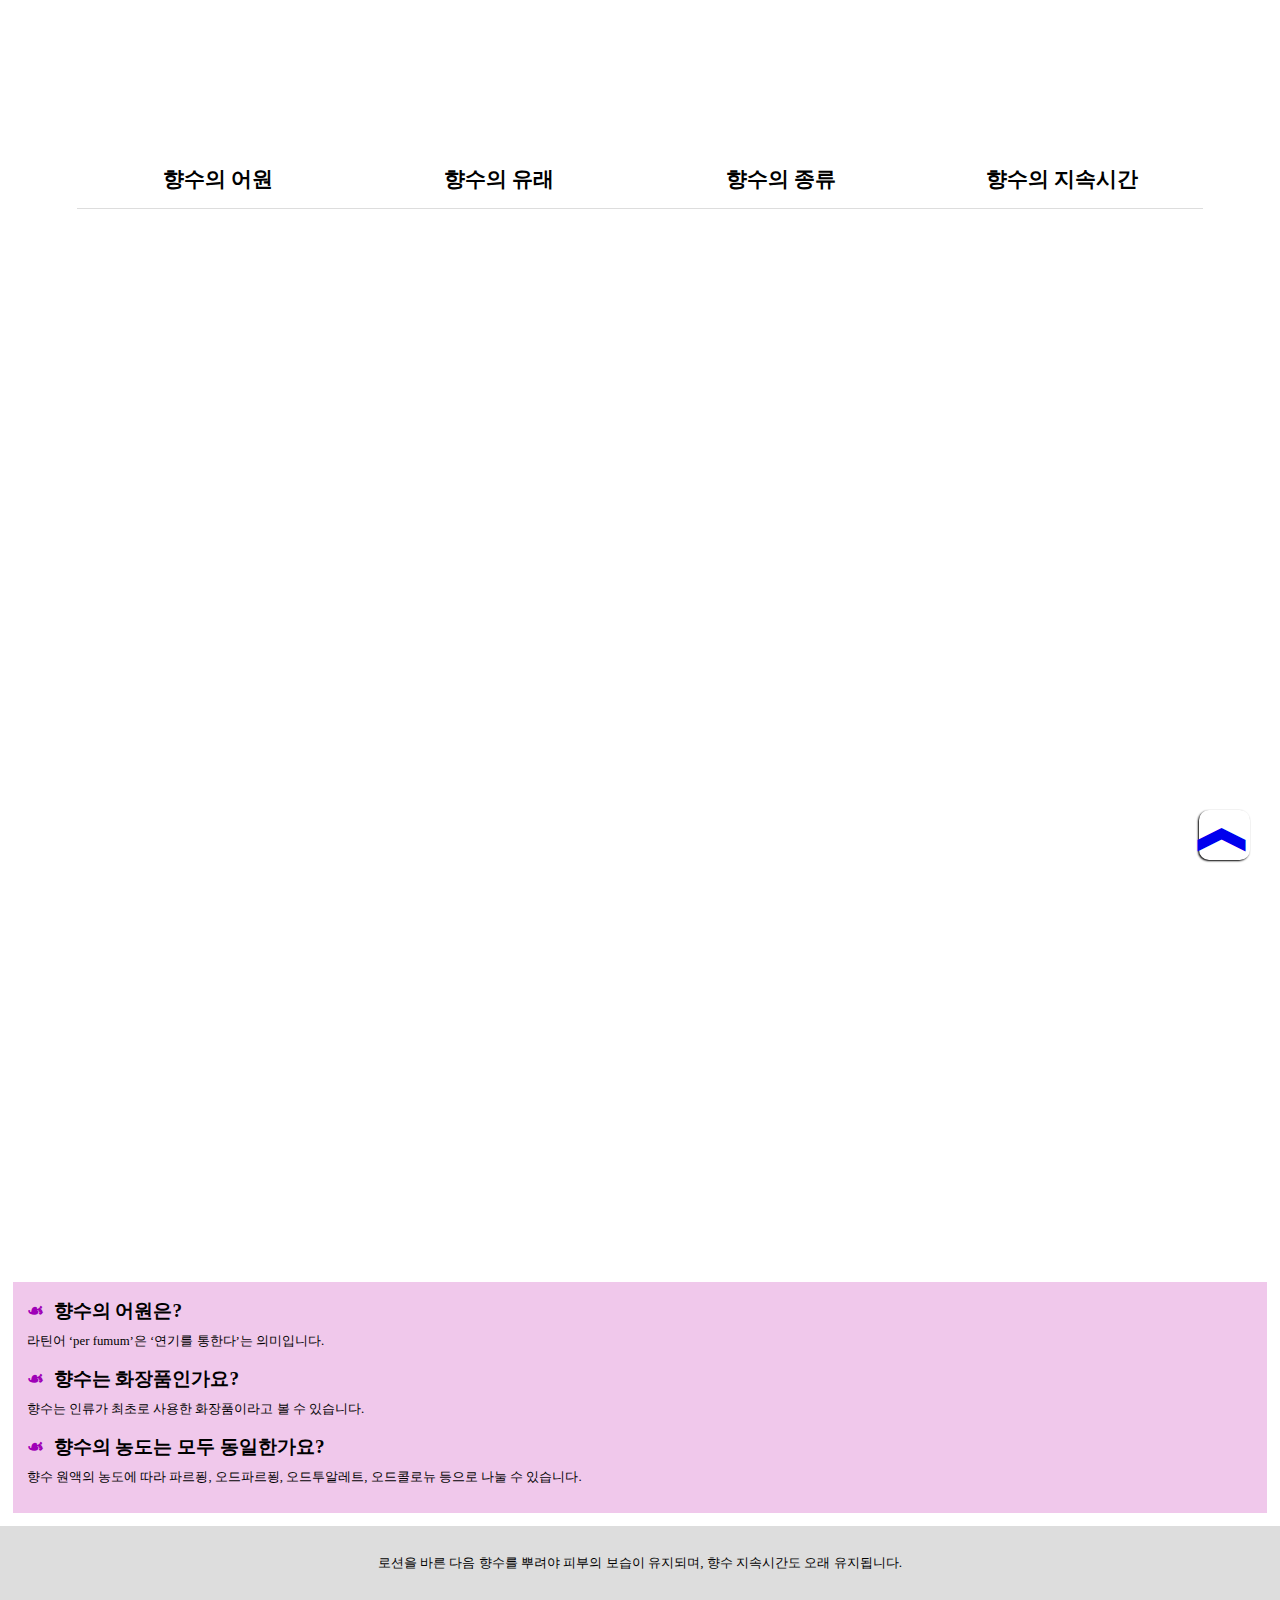
<file: design/perfume/index.html>
<!DOCTYPE html>
<html lang="ko">
<head>
	<meta charset="utf-8">
	<meta name="viewport" content="width=device-width">
	<title>향수</title>
	<script src="https://ajax.googleapis.com/ajax/libs/jquery/3.3.1/jquery.min.js"></script>
	<script>
	$(document).ready(function(){
	
		/*상단 투명하게 나타남*/
		$("header").css("animation","opa1 1s both");
		$("main").css("animation","opa2 2s both");
		
		if($(window).width()<801){
			/*상단 왼쪽의 햄버거(빨래판)모양 클릭시 위에서 메뉴 내려옴 */
			$("header>p").click(function(){
				$("body>nav").slideDown();
				//$("header>p").html("&#x2612;");
				$("body").css("overflow","hidden");
			});
		
			/*상단 왼쪽 메뉴 영역 바깥 클릭시  메뉴 왼쪽으로 들어감 */
			$(document).mouseup(function (area) {  
				if (!$("body>nav").is(area.target)){  
					$("body>nav").slideUp(); 
					//$("header>p").html("&#x2630;");
					$("body").css("overflow","auto");				
				}  
			});
		}
	
		/*페이지 내에서 링크이동할때 부드럽게 이동*/
		$("a").click(function(bbb){
			if(this.hash !=""){
				$("html,body").animate({
					scrollTop: $(this.hash).offset().top},1000,function(){
						window.location.hash=$(this.hash);
					});
			}
		});
		
		/*오른쪽에 출렁이는  [top]아이콘*/
		$(window).scrollTop(0);
		var t1= parseInt( $("#top").css("top"));
		$(window).scroll(function(){
			var t2= $(window).scrollTop();
			$("#top").stop().animate({top: t1+t2+"px"});
		});
	});
	</script>
	<style>
	
	* 			{margin:0; padding:0; box-sizing: border-box;}
	html,body	{font-family: "나눔고딕","맑은 고딕"; width:100vw; 
				line-height:23pt; position:relative; }
	::-webkit-scrollbar {width:1px;}
	#layout		{display:block;}		
	
	
	#top	{display:block; width:50px; height:50px;transform:rotate(90deg); 
			position:absolute; z-index:2;right:30px; top:90vh; font-size:3rem; }
			
	#top>a			{background:white; display:block; padding:10px;
					text-decoration:none;box-shadow:1px 1px 2px black; 
					border-radius:10px}
	#top>a:hover	{color:red;}
	
	
	header	 		{background-color: #c721d6; padding: 30pt; 
					color:white; opacity:0; 
					position:relative; display:flex; }
	header>h1		{order:2; flex:1; text-align:center; padding-right:50px}
	header>p		{order:1; font:bold 1.5rem "맑은 고딕"; 
					cursor:pointer;}					
	header>h1		{text-align:center; }
	
	body>nav			{position:absolute; z-index:1;
						width:100vw; padding:30pt;
						background:rgba(255,255,255,1); 
						display:none;box-shadow:0 3px 8px rgba(0,0,0,0.5);}
	body>nav>ul			{list-style:none; }
	body>nav a			{text-decoration: none; color: black; 
						font-size:1.3rem; font-weight:bold;
						display:block; padding:10pt; 
						border-bottom: 1px solid #ddd;}
	body>nav a:hover	{text-decoration: underline; color: #fa29df;}	
	
	@keyframes opa1	{
		from	{opacity:0;}
		to		{opacity:1;}
	}

	
	main 			{padding:0pt; margin: 10pt; margin-left:-20px; 
					opacity:0; }
	@keyframes opa2	{
		0%		{opacity:0;margin-left:-20px;}
		10%		{opacity:0;margin-left:-20px;}
		100%	{opacity:1;margin-left:20px;}
	}
	
	main>h2,
	main>p		{padding-bottom:5pt; text-align:justify;}
	main>p>img			{width:50px; float:left; 
						margin:10px 20px 0 0;}
	main>figure			{margin:auto;}		
	main>figure>img		{width:98%; border-radius:20px; 
						box-shadow:1px 1px 5px black; }
	main figcaption		{text-align:center; font-size:0.8rem; color:#db564c;}

	aside>h2::before	{content:"\2619"; 
						color:#9f00b7; 
						margin-right:10px;}
	aside 			{background-color: #f0c8eb; 
					padding: 10pt;  
					margin: 10pt; 
					font-size:0.8rem;}
	aside>p			{padding-bottom:5pt;}
	footer 			{background-color: #ddd; text-align: center; padding:20pt;  
					font-size: 10pt; line-height:15pt;}
	
	
	@media screen and (min-width:801px) {			
			header>p		{display:none;}
			
			body>nav		{width:90vw; display:block;
							margin:20pt 5vw; box-shadow:none;
							height:auto; padding:10pt;
							background:transparent; box-shadow:none; }
			body>nav>ul		{list-style:none; display:flex;}
			body>nav li	 	{flex:1;  border-bottom:0; padding:0;}
			body>nav a		{color:black; text-align:center; 
							height:auto; }			
			
			main			{flex:3; padding:30px; margin-top:100px;}
			aside			{flex:1;}
	}
	</style>
</head>
<body>

<header id="tt">
	<h1>향수</h1>
	<p>&#x2630;</p>
</header>
<nav>
	<ul>
		<li><a href="#m1">향수의 어원</a></li>
		<li><a href="#">향수의 유래</a></li>
		<li><a href="#">향수의 종류</a></li>
		<li><a href="#m4">향수의 지속시간</a></li>
	</ul>
</nav>
<div id="layout">	
	<main id="m1">
		<h2>
			<ruby>
				향수<rt>香水</rt>
			</ruby>
			의 어원
		</h2>
		<p><img src="img/purfume2.png" alt="향수">향수는 어원인 라틴어 ‘per fumum’은 ‘연기를 통한다’는 의미를 담고 있는 향수는 인류가 최초로 사용한 화장품이라고 볼 수 있습니다. 약 5,000년 전의 고대 사람들이 종교적 의식, 곧 신과 인간과의 교감을 위한 매개체로 사용한데서부터 시작되었습니다. 향수 원액의 농도에 따라 파르푕, 오드파르푕, 오드투알레트, 오드콜로뉴 등으로 나눌 수 있습니다.</p>
		<figure>
			<img src="img/purfume1.jpg" alt="향수이미지">
			<figcaption>
				향수를 손목에 분사하고 있는 장면
			</figcaption>
		</figure>
	</main>
	<aside>
		<h2>향수의 어원은?</h2>
		<p>라틴어 ‘per fumum’은 ‘연기를 통한다’는 의미입니다.</p>
		<h2>향수는 화장품인가요?</h2>
		<p> 향수는 인류가 최초로 사용한 화장품이라고 볼 수 있습니다.</p>
		<h2>향수의 농도는 모두 동일한가요?</h2>
		<p>향수 원액의 농도에 따라 파르푕, 오드파르푕, 오드투알레트, 오드콜로뉴 등으로 나눌 수 있습니다.</p>
	</aside>
</div>

<footer id="m4">
	로션을 바른 다음 향수를 뿌려야 피부의 보습이 유지되며, 향수 지속시간도 오래 유지됩니다.
</footer>

<div id="top"><a href="#tt">&#10096;</a></div>

</body>
</html>
</file>
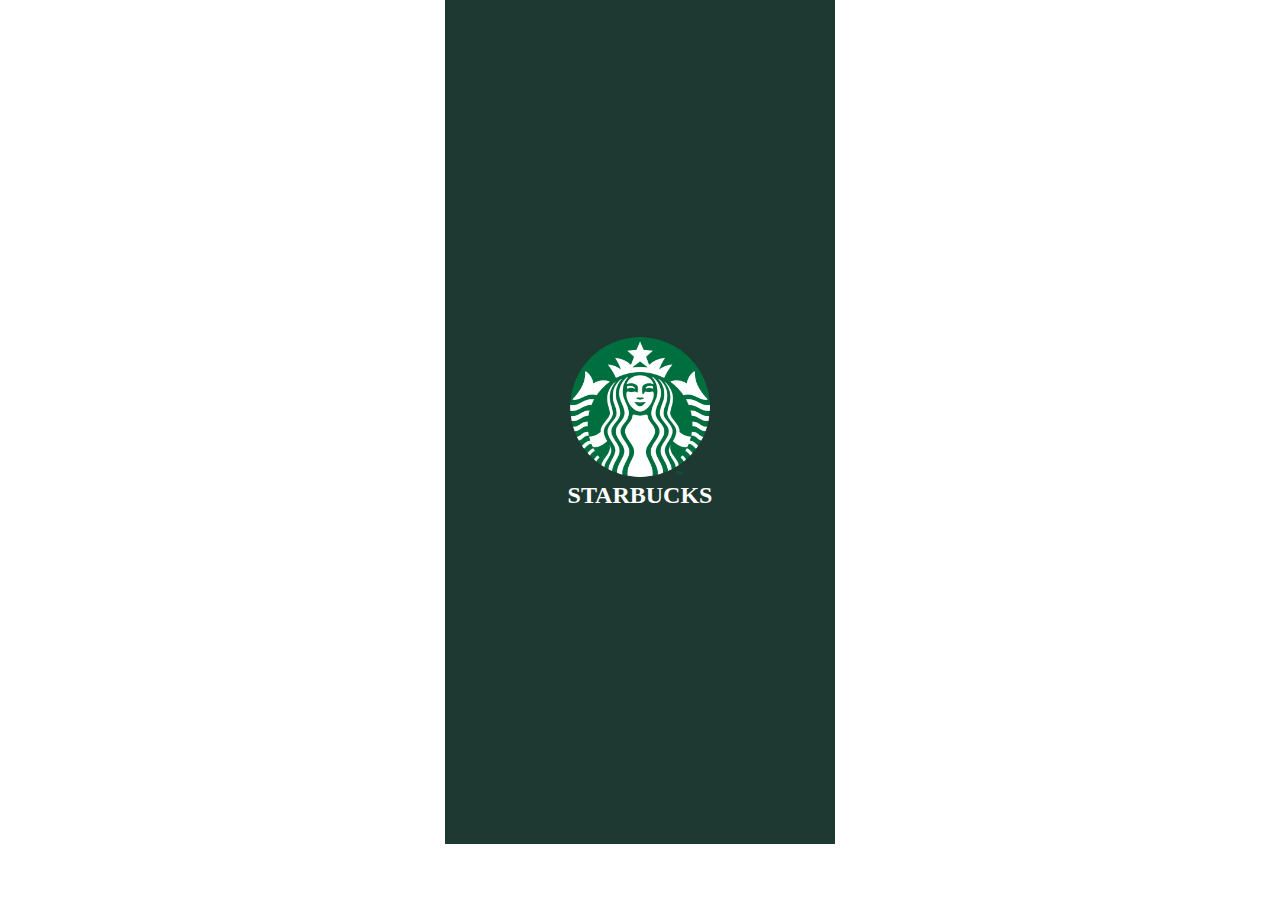
<file: design/star/index.html>
<!DOCTYPE html>
<html lang="ko">
	<head>
		<meta charset="utf-8">
		<meta name="viewport" content="width=device-width">
		<title>상단 메뉴 슬라이드 연습</title>
		<script src="https://code.jquery.com/jquery-3.6.0.min.js" ></script>
		<link rel="stylesheet" href="css/star.css">
		
		<style>
		* {margin:0; padding:0; box-sizing:border-box;}
		img {max-width:100%;}
		#layout {	max-width:390px; margin:auto; background:#1E3932; height:844px;	position:relative;}
		
		#d {width:100%;height:100%; display:flex; align-items:center;}
		#d>div {text-align:center; margin:auto;}
		#d img {width:142px;}
		h2 {color:white;}
		</style>
		
	</head>
	<body>
		<div id="layout">
			<div id="d">
				<div>
					<a href="2.html"><img src="img/logo.png"></a>
					<h2>STARBUCKS</h2>
				</div>
			</div>
		</div>
	</body>
</html>
</file>
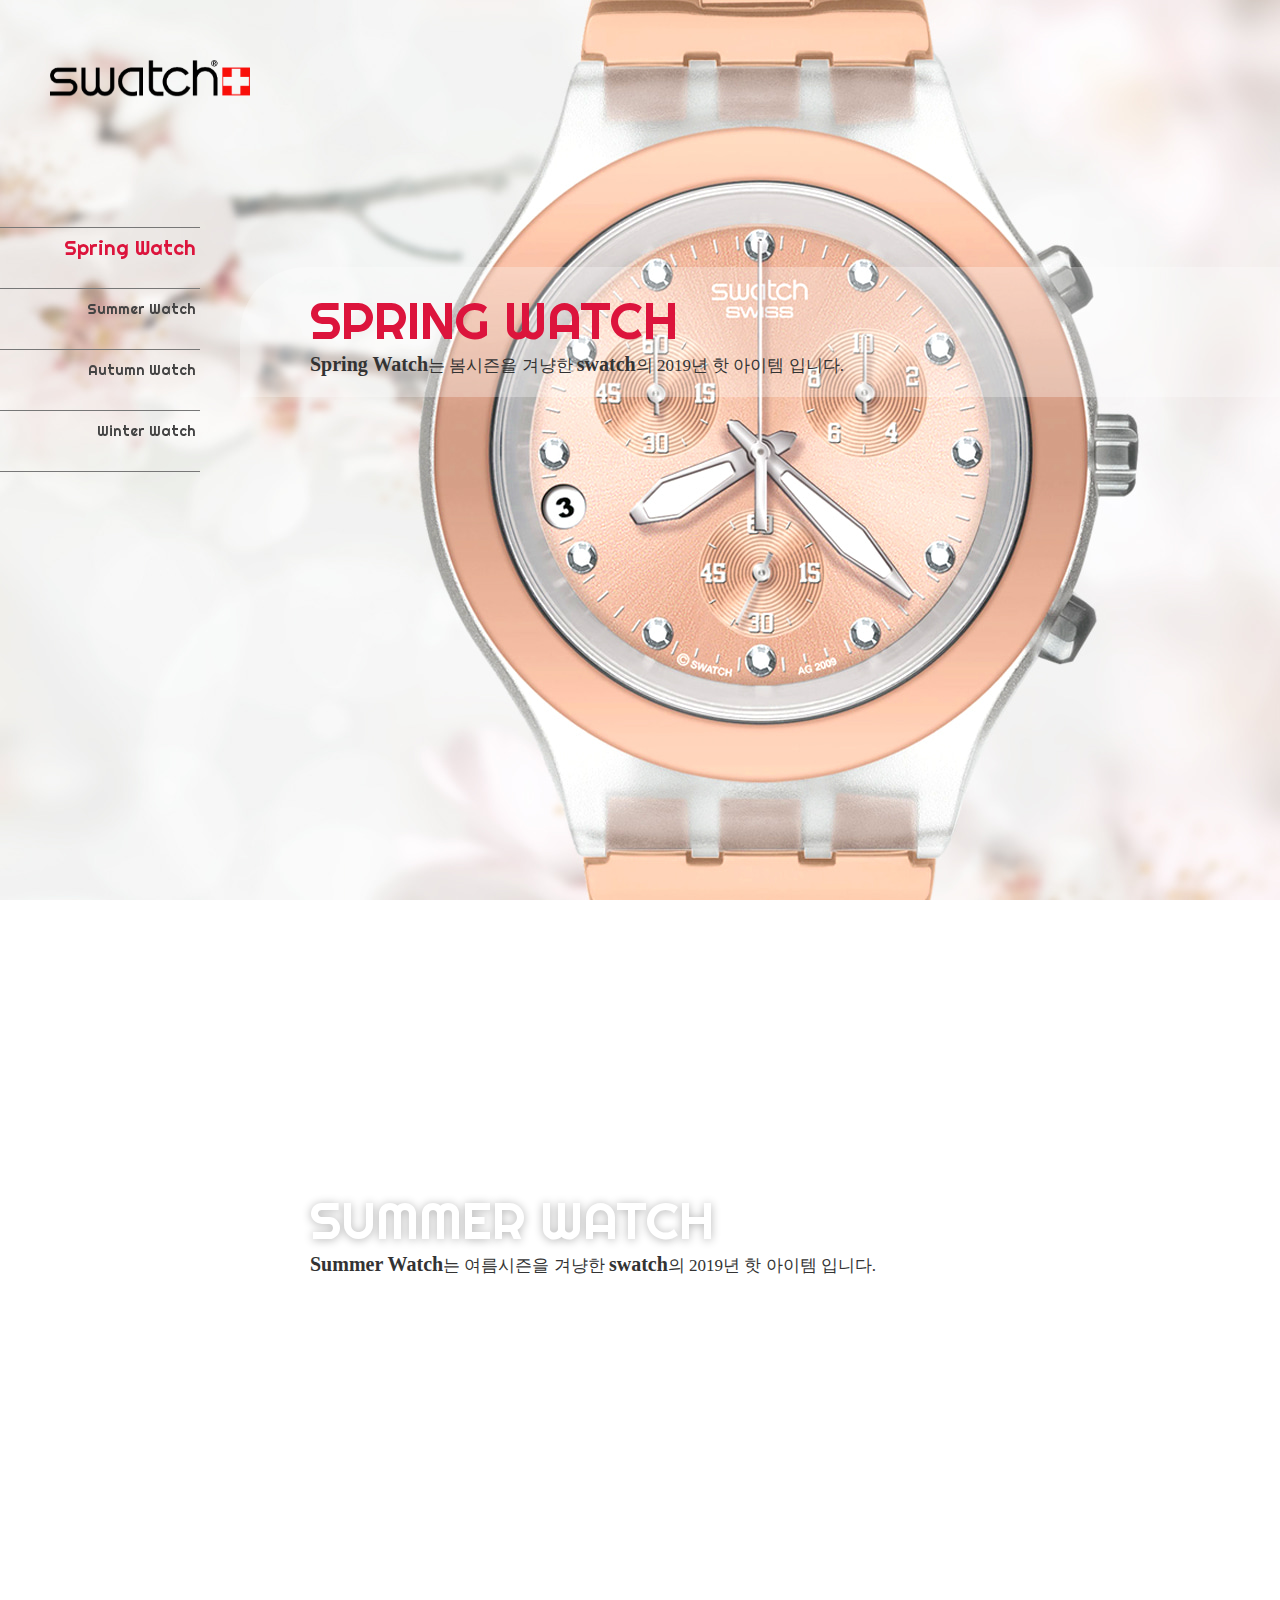
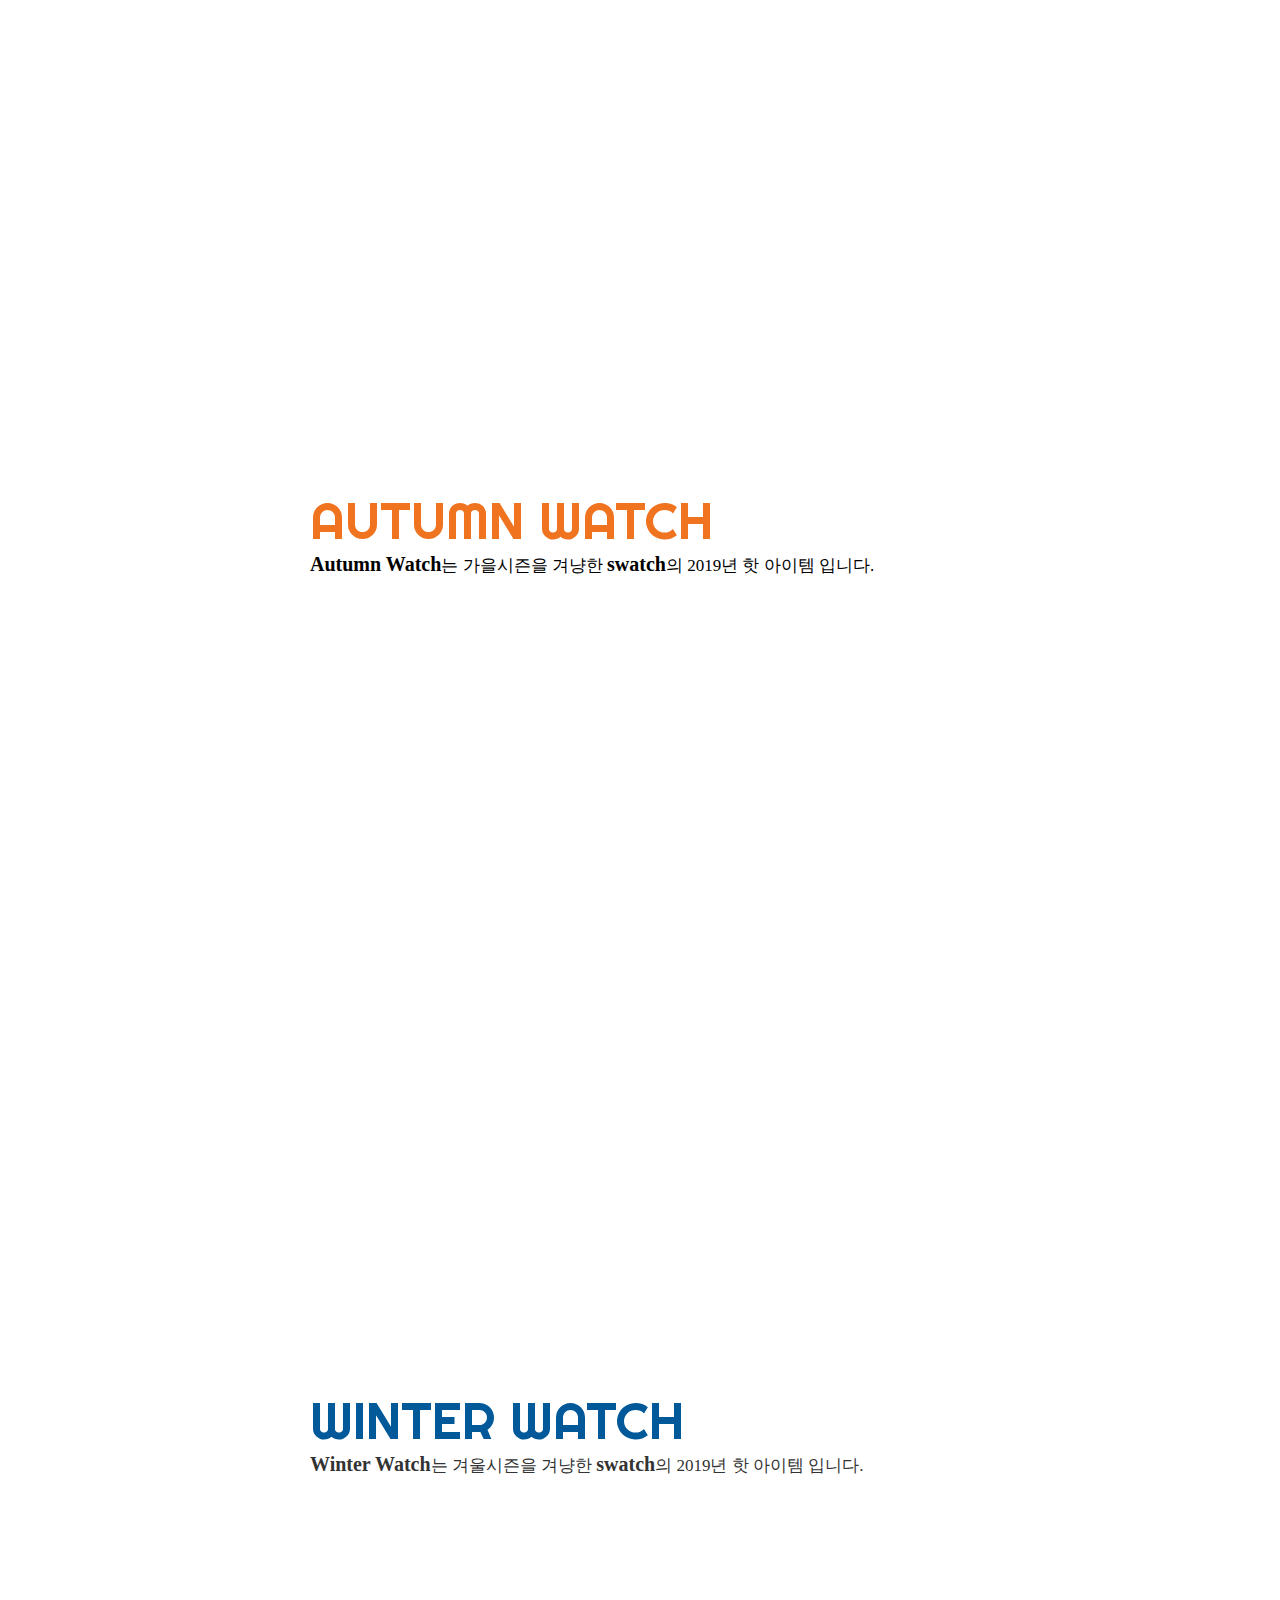
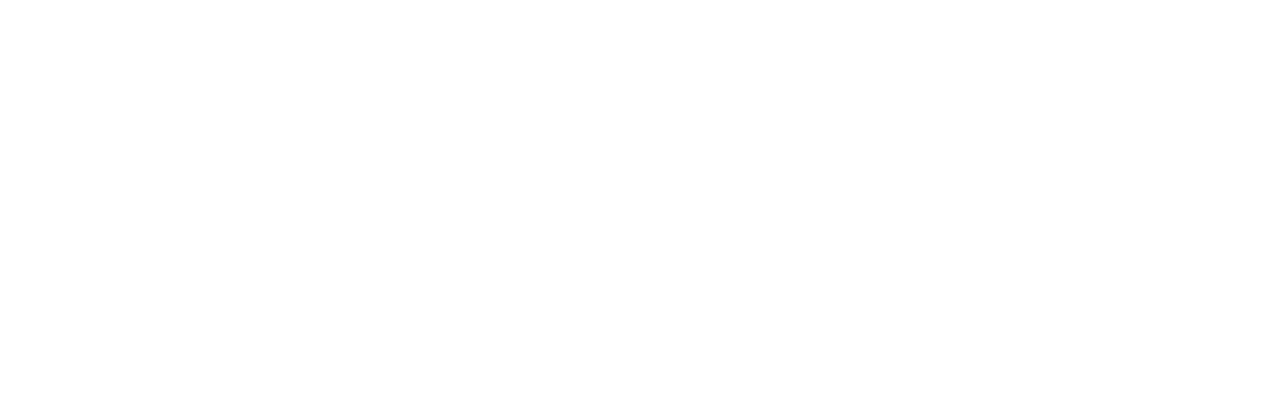
<file: design/swatch/index.html>
<!DOCTYPE html>
<html lang="ko">
<head>
	<meta charset="utf-8">
	<meta name="viewport" content="width=device-width">
	<title>swatch시계 사이트-  부드럽게 섹션이동+ 왼쪽메뉴 활성화</title>
	<script src="https://ajax.googleapis.com/ajax/libs/jquery/3.3.1/jquery.min.js"></script>
	<script src="script/script.js"></script>
	<script src="script/scroll.js"></script>
	<!-- 구글웹폰트 연결 -->
	<link href="https://fonts.googleapis.com/css2?family=Righteous&display=swap" rel="stylesheet">
	<link rel="stylesheet" type="text/css" href="css/style.css">
</head>

<body id="top">

	<header>
		<a href="#top"><img src="images/logo_swatch.png" alt="로고" width="200"></a>
	</header>
	
	<nav>
		<ul>
			<li><a href="#sec1" class="menuOver m1">Spring Watch</a></li>
			<li><a href="#sec2">Summer Watch</a></li>
			<li><a href="#sec3">Autumn Watch</a></li>
			<li><a href="#sec4">Winter Watch</a></li>
		</ul>
	</nav>
	
	<main>
			<section id="sec1">
				<div>
					<h1>SPRING WATCH</h1>
					<p><b>Spring Watch</b>는 봄시즌을 겨냥한 <b>swatch</b>의 2019년 핫 아이템 입니다.</p>
				</div>
			</section>
			
			<section id="sec2">
				<div>
					<h1>SUMMER WATCH</h1>
					<p><b>Summer Watch</b>는 여름시즌을 겨냥한 <b>swatch</b>의 2019년 핫 아이템 입니다.</p>
				</div>
			</section>   
				
			<section id="sec3">
				<div>
					<h1>AUTUMN WATCH</h1>
					<p><b>Autumn Watch</b>는 가을시즌을 겨냥한 <b>swatch</b>의 2019년 핫 아이템 입니다.</p>
				</div>
			</section>  
				
			<section id="sec4">
				<div>
					<h1>WINTER WATCH</h1>
					<p><b>Winter Watch</b>는 겨울시즌을 겨냥한 <b>swatch</b>의 2019년 핫 아이템 입니다.</p>
				</div>
			</section>   
			
	</main>

</body>
</html>
</file>
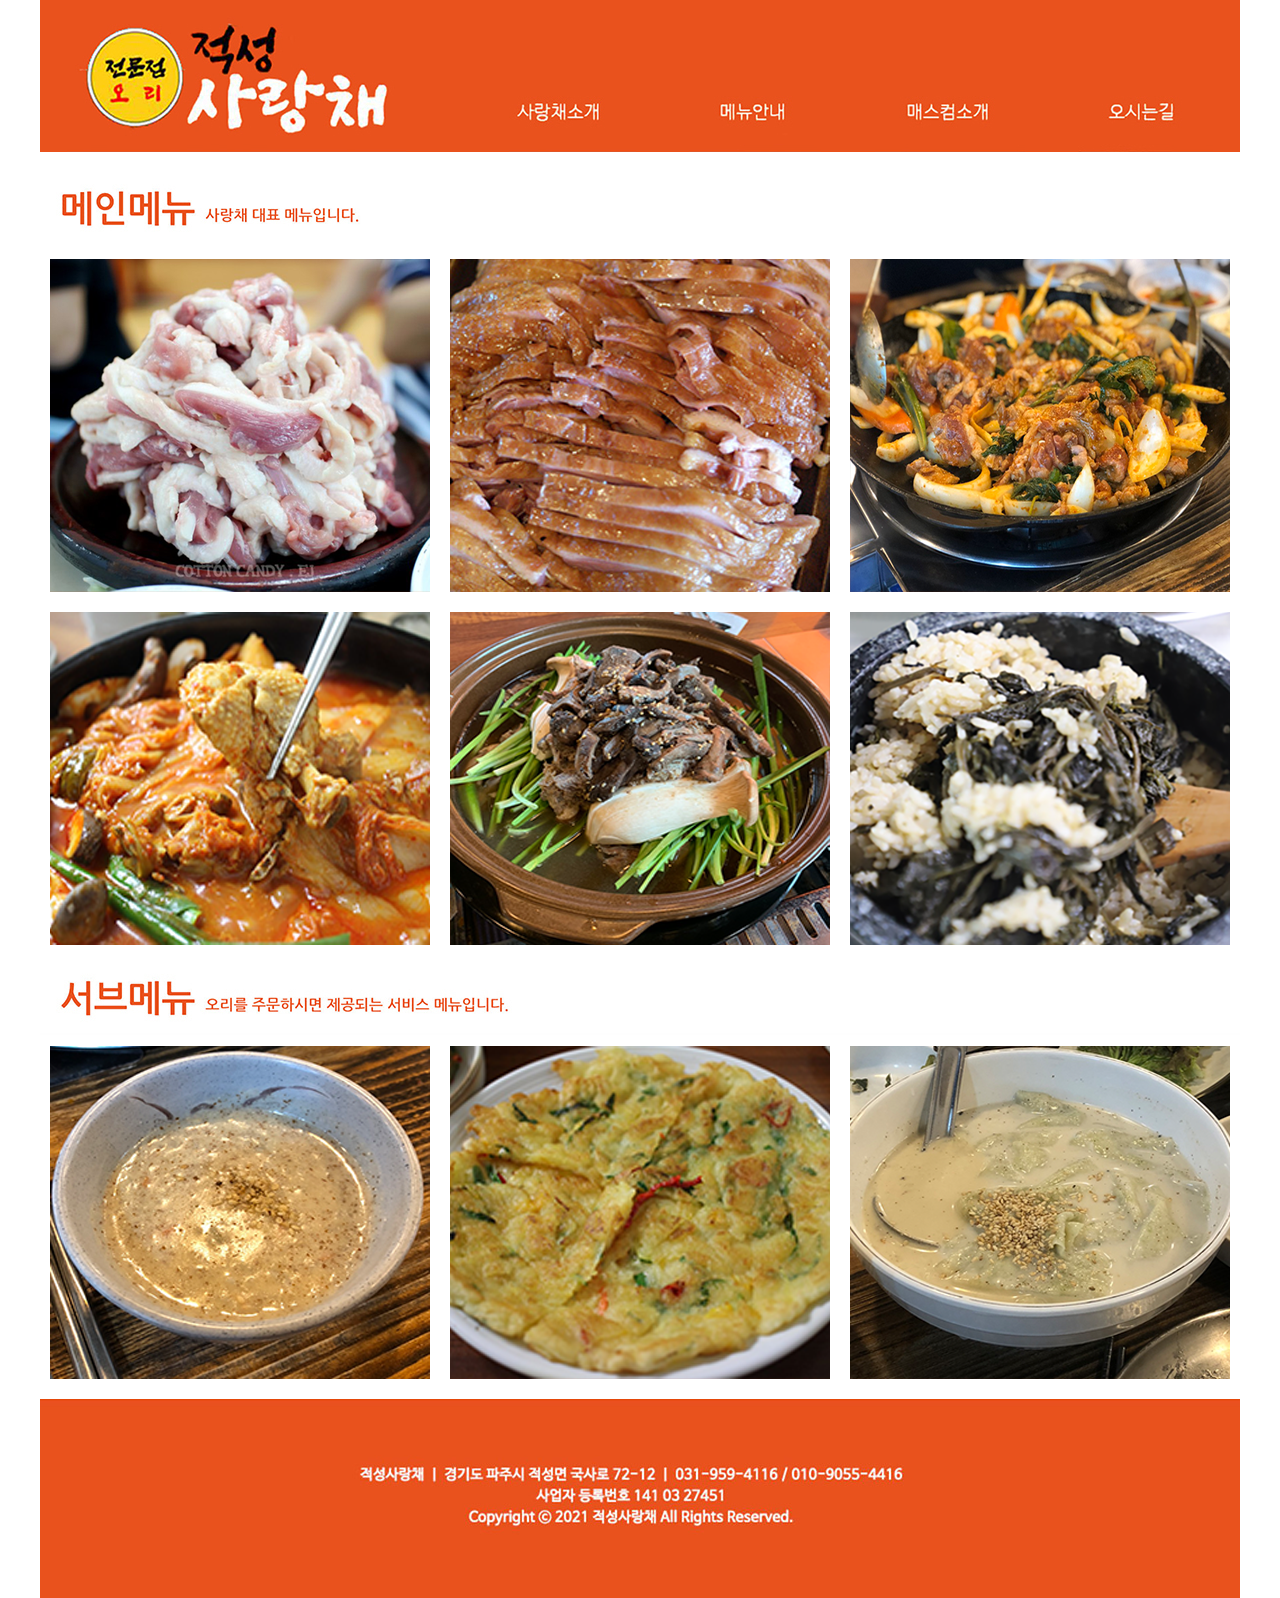
<file: design/duck/menus.html>
<!DOCTYPE html>
<html lang="ko">
<head>
<meta charset="utf-8">
<meta name="viewport" content="width=device-width">
<title>오리고기집 사랑채</title>
<link rel="stylesheet" href="css/duck.css">
</head>
<body id="menus">
	<div id="layout">
		<header>
			<nav>
				<a href="https://pjh445.cafe24.com/web/duck-1/" target="_blank" id="logo"><img src="images/top_01.jpg" alt="로고"></a>
				<a href="intro.html"><img src="images/top_02.jpg" alt="사랑채소개"></a>
				<a href="menus.html" ><img src="images/top_03.jpg" alt="메뉴안내"></a>
				<a href="media.html" target="_parent"><img src="images/top_05.jpg" alt="매스컴소개"></a>
				<a href="map.html" target="_parent"><img src="images/top_06.jpg" alt="오시는길"></a>
			</nav>
		</header>
		<main>
			<h2><img src="images/title_01.jpg" alt="사랑채 메인메뉴"></h2>
			<section title="마우스를 대면 설명이 나옵니다">
				<img src="images/main01.png" alt="오리로스">
				<div>
					<h3>오리로스</h3>
					<p>
						한마리 45,000원 / 반마리 27,000원<br>
						불포화지방산이 풍부한 1.2kg~1.4kg의 생 오리고기<br>
						신선도가 높아 잡내가 전혀없고 매우 고소합니다.
					</p>
				</div>
			</section>
			<section title="마우스를 대면 설명이 나옵니다">
				<img src="images/main02.png" alt="훈제오리">
				<div>
					<h3>훈제오리</h3>
					<p>
						한마리 45,000원 / 반마리 27,000원<br>
						불포화지방산이 풍부한 1.2kg~1.4kg의 생 오리고기<br>
						신선도가 높아 잡내가 전혀없고 매우 고소합니다.
					</p>
				</div>
			</section>
			<section title="마우스를 대면 설명이 나옵니다">
				<img src="images/main03.png" alt="오리 주물럭">
				<div>
					<h3>오리 주물럭</h3>
					<p>
						한마리 45,000원 / 반마리 27,000원<br>
						불포화지방산이 풍부한 1.2kg~1.4kg의 생 오리고기<br>
						신선도가 높아 잡내가 전혀없고 매우 고소합니다.
					</p>
				</div>
			</section>
			<section title="마우스를 대면 설명이 나옵니다">
				<img src="images/main04.png" alt="묵은지 닭볶음탕">
				<div>
					<h3>묵은지 닭볶음탕</h3>
					<p>
						한마리 45,000원 / 반마리 27,000원<br>
						불포화지방산이 풍부한 1.2kg~1.4kg의 생 오리고기<br>
						신선도가 높아 잡내가 전혀없고 매우 고소합니다.
					</p>
				</div>
			</section>
			<section title="마우스를 대면 설명이 나옵니다">
				<img src="images/main05.png" alt="한방 오리백숙">
				<div>
					<h3>한방 오리백숙</h3>
					<p>
						한마리 45,000원 / 반마리 27,000원<br>
						불포화지방산이 풍부한 1.2kg~1.4kg의 생 오리고기<br>
						신선도가 높아 잡내가 전혀없고 매우 고소합니다.
					</p>
				</div>
			</section>
			<section title="마우스를 대면 설명이 나옵니다">
				<img src="images/main06.png" alt="곤드레 나물밥">
				<div>
					<h3>곤드레 나물밥</h3>
					<p>
						한마리 45,000원 / 반마리 27,000원<br>
						불포화지방산이 풍부한 1.2kg~1.4kg의 생 오리고기<br>
						신선도가 높아 잡내가 전혀없고 매우 고소합니다.
					</p>
				</div>
			</section>
			<h2><img src="images/title_02.jpg" alt="사랑채 서브메뉴"></h2>
			<section title="마우스를 대면 설명이 나옵니다">
				<img src="images/service01.png" alt="들깨죽">
				<div>
					<h3>들깨죽</h3>
					<p>
						한마리 45,000원 / 반마리 27,000원<br>
						불포화지방산이 풍부한 1.2kg~1.4kg의 생 오리고기<br>
						신선도가 높아 잡내가 전혀없고 매우 고소합니다.
					</p>
				</div>
			</section>
			<section title="마우스를 대면 설명이 나옵니다">
				<img src="images/service02.png" alt="야채전">
				<div>
					<h3>야채전</h3>
					<p>
						한마리 45,000원 / 반마리 27,000원<br>
						불포화지방산이 풍부한 1.2kg~1.4kg의 생 오리고기<br>
						신선도가 높아 잡내가 전혀없고 매우 고소합니다.
					</p>
				</div>
			</section>
			<section title="마우스를 대면 설명이 나옵니다">
				<img src="images/service03.png" alt="들깨수제비">
				<div>
					<h3>들깨수제비</h3>
					<p>
						한마리 45,000원 / 반마리 27,000원<br>
						불포화지방산이 풍부한 1.2kg~1.4kg의 생 오리고기<br>
						신선도가 높아 잡내가 전혀없고 매우 고소합니다.
					</p>
				</div>
			</section>
		</main>
		<footer>
			<img src="images/footer.jpg" alt="사랑채 하단정보">
		</footer>
	</div>
</body>
</html>
</file>
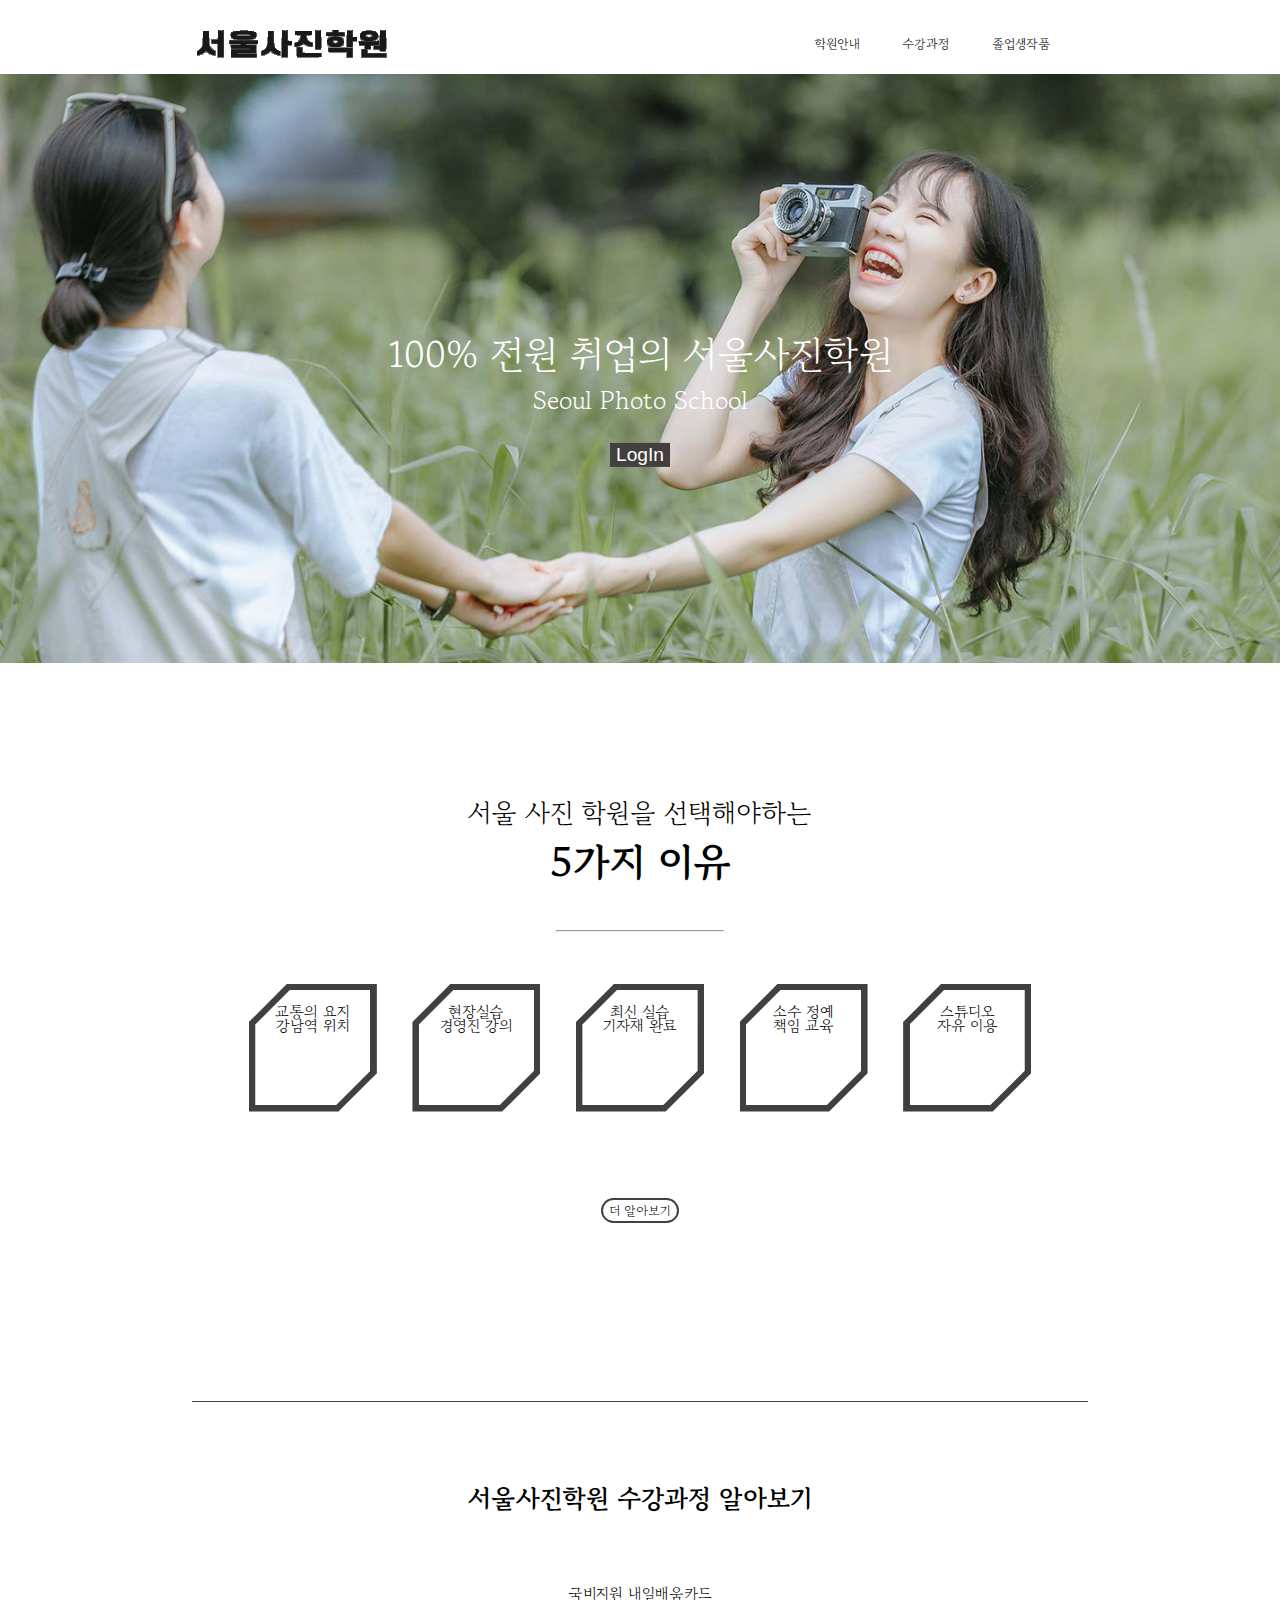
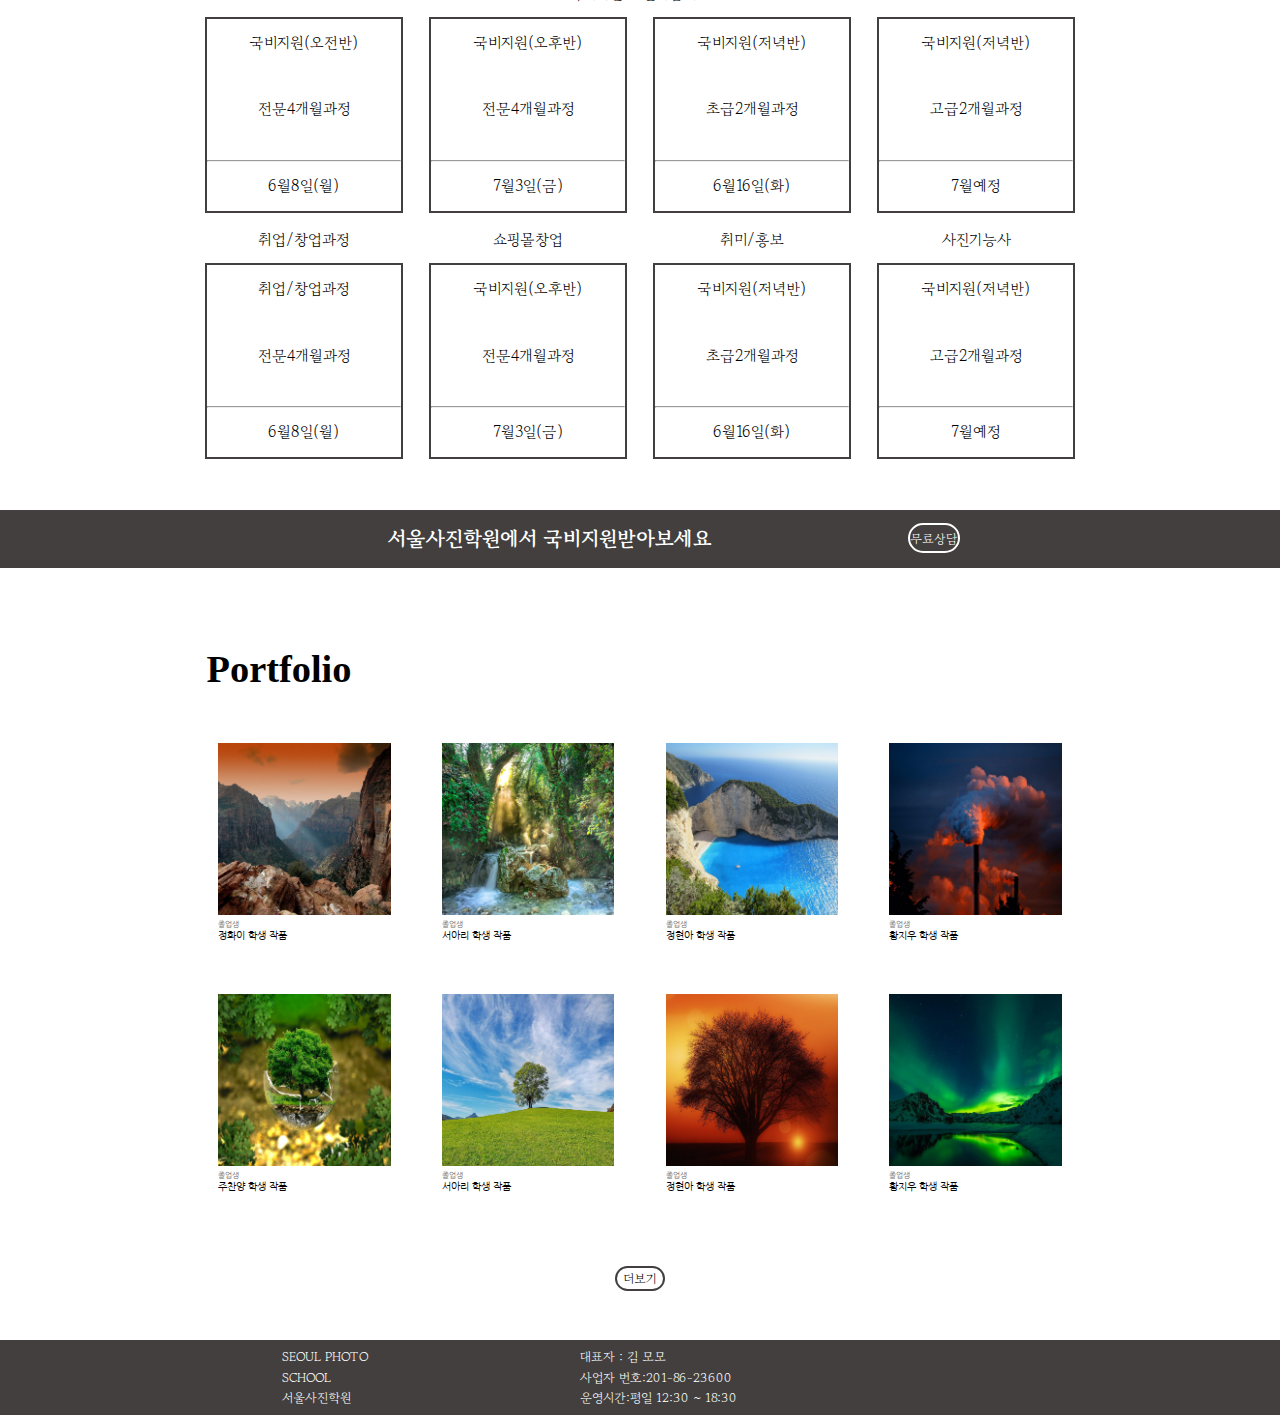
<file: design/seoul/seoul.html>
<!DOCTYPE html>
<html lang="ko">
	<head>
		<meta charset="utf-8">
		<meta name="viewport" content="width=device-width"> 
		<title>서울 사진 학원</title>
		<link rel="stylesheet" href="css/seoul.css">
		<link href="https://fonts.googleapis.com/css2?family=Gowun+Batang&family=Nanum+Gothic&family=Tai+Heritage+Pro&display=swap" rel="stylesheet">
		<script src="https://code.jquery.com/jquery-3.6.0.min.js"></script>
		<script src="js/jquery-1.12.3.js"></script>
		<script src="js/seoul.js"></script>
	</head>
	<body>
		<div id="layout">
			<div id="header_div">
				<header>				
					<a href="#"><img src="images/logo.png" alt="로고"></a>
					<div id="hdiv">
						<a href="#reason">학원안내</a>
						<a href="#info_div">수강과정</a>
						<a href="#port_div">졸업생작품</a>
					</div>						
				</header>
			</div>	
			
			<main>
					<section id="img">
						<div class="main_img">
							<div id="slide">
								<img src="images/bg.jpg" alt="이미지">
								<img src="images/bg2.jpg" alt="이미지">
								<img src="images/bg3.jpg" alt="이미지">
							</div>	
							<div class="main_text">
								<p>100% 전원 취업의 서울사진학원</p>
								<p>Seoul Photo School</p>
								<button type="button">LogIn</button>
							</div>
							</div>
					</section>
					<div id="reason_div">
						<section id="reason">							
							<p>서울 사진 학원을 선택해야하는 </p>
							<h2>5가지 이유</h2>
							<hr>
							<div id="reason_num">    <!--육각형 도형 부분-->
								<div class="outside">
									<div class="inside">
										<p>교통의 요지<br>강남역 위치</p>
									</div>
								</div>
								<div class="outside">
									<div class="inside">
										<p>현장실습<br>경영진 강의</p>
									</div>
								</div>
								<div class="outside">
									<div class="inside">
										<p>최신 실습<br>기자재 완료</p>
									</div>
								</div>
								<div class="outside">
									<div class="inside">
										<p>소수 정예<br>책임 교육</p>
									</div>
								</div>
								<div class="outside">
									<div class="inside">
										<p>스튜디오<br>자유 이용</p>
									</div>
								</div>
							</div>				
							<button type="button">더 알아보기</button>							
						</section>
					</div>
			</main>
			<div id="info_div">
				<div id="info">
					<h2>서울사진학원 수강과정 알아보기</h2>
					<div class="nara">
						<p>국비지원 내일배움카드</p>
						<div class="nara_in">
							<div><p>국비지원(오전반)</p><br><p>전문4개월과정</p><br><hr><p>6월8일(월)</p></div>
							<div><p>국비지원(오후반)</p><br><p>전문4개월과정</p><br><hr><p>7월3일(금)</p></div>
							<div><p>국비지원(저녁반)</p><br><p>초급2개월과정</p><br><hr><p>6월16일(화)</p></div>
							<div><p>국비지원(저녁반)</p><br><p>고급2개월과정</p><br><hr><p>7월예정</p></div>
						</div>
					</div>
					<div class="nara">
						<div id="nara_1">
							<p>취업/창업과정</p><p>쇼핑몰창업</p><p>취미/홍보</p><p>사진기능사</p>
						</div>	
						<div class="nara_in">
							<div><p>취업/창업과정</p><br><p>전문4개월과정</p><br><hr><p>6월8일(월)</p></div>
							<div><p>국비지원(오후반)</p><br><p>전문4개월과정</p><br><hr><p>7월3일(금)</p></div>
							<div><p>국비지원(저녁반)</p><br><p>초급2개월과정</p><br><hr><p>6월16일(화)</p></div>
							<div><p>국비지원(저녁반)</p><br><p>고급2개월과정</p><br><hr><p>7월예정</p></div>
						</div>
					</div>
				</div>
			</div>
			<div id="tel_div">
				<div id="tel"> 
					<h2>서울사진학원에서 국비지원받아보세요</h2>
					<p>무료상담</p>
				</div>
			</div>
			<div id="port_div">
				<div id="port">
					<div id="plse">
						<h2>Portfolio</h2>
						
					</div>
					<div class="first">		
							<div><a href="#"><img src="images/img1.jpg" alt="두번째"></a><p class="go">졸업생</p><p>정화이 학생 작품</p></div>		
							<div><a href="#"><img src="images/img2.jpg" alt="세번째"></a><p class="go">졸업생</p><p>서아리 학생 작품</p></div>		
							<div><a href="#"><img src="images/img3.jpg" alt="고양이"></a><p class="go">졸업생</p><p>정현아 학생 작품</p></div>								
							<div><a href="#"><img src="images/img4.jpg" alt="두번째"></a><p class="go">졸업생</p><p>황지우 학생 작품</p></div>									
					</div>
					
					<div class="first">		
							<div><a href="#"><img src="images/img5.jpg" alt="두번째"></a><p class="go">졸업생</p><p>주찬양 학생 작품</p></div>		
							<div><a href="#"><img src="images/img6.jpg" alt="세번째"></a><p class="go">졸업생</p><p>서아리 학생 작품</p></div>		
							<div><a href="#"><img src="images/img7.jpg" alt="고양이"></a><p class="go">졸업생</p><p>정현아 학생 작품</p></div>								
							<div><a href="#"><img src="images/img8.jpg" alt="두번째"></a><p class="go">졸업생</p><p>황지우 학생 작품</p></div>									
					</div>	
					<button type="button">더보기</button>	
				</div>
			</div>
			<div id="footer_div">		
				<footer>
					<div>
						<p>SEOUL PHOTO</p>
						<p>SCHOOL</p>
						<P>서울사진학원</P>
					</div>
					<div>
						<p>대표자 : 김 모모</p>
						<p>사업자 번호:201-86-23600</p>
						<p>운영시간:평일 12:30 ~ 18:30</p>
					</div>
					<div>
						<form action="#">
							<!--<label for="tel">상담 (연락처를 남겨주세요.)</label><br>
							<input type="text" id="tel" name="tel"><input type="submit" value="확인">--></input>
						</form>
					</div>
				</footer>
			</div>	
		</div>	
	</body>
</html>
</file>
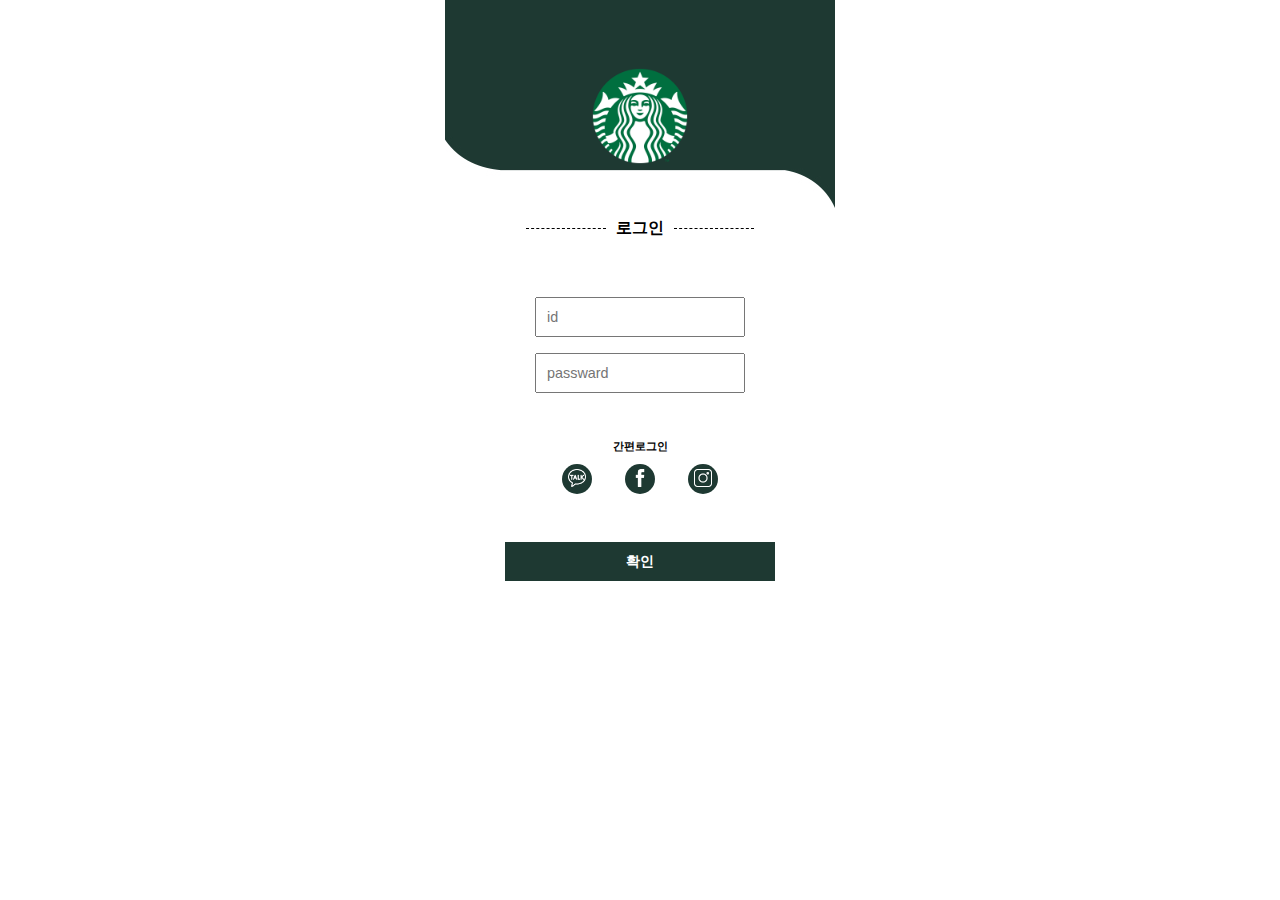
<file: design/star/2.html>
<!DOCTYPE html>
<html lang="ko">
	<head>
		<meta charset="utf-8">
		<meta name="viewport" content="width=device-width">
		<title>스타벅스 리디자인</title>
		<script src="https://code.jquery.com/jquery-3.6.0.min.js" ></script>
		<link rel="stylesheet" href="css/star.css">
		
		<style>
		* {margin:0; padding:0; box-sizing:border-box;}
		img {max-width:100%; }
		#layout {	max-width:390px; margin:auto; background:#1E3932; height:844px;	position:relative; background-image:url("img/login.jpg")}
		
		::-webkit-scrollbar {
			 width:1px; 
		}
		
		header {text-align:center; padding-top:68px;}
		header img {width:96px;}
		
		#login {justify-content:center; padding:50px 0; display:flex; align-items:center;}
		#login hr {width:80px; background:none; border:none; border-top: 1px dashed black;}
		#login h4 {margin:0 10px; font-weight:bold;}
		
		form { text-align:center;}
		form input {font-size:0.9rem; padding:10px 10px; margin:8px;}
		form input:last-child {background:#1E3932; color:white; border:none; width:270px; padding:10px 0; font-weight:bold;}
		
		#log {display:flex; justify-content:space-around; margin:10px 100px 40px 100px;}
		#log a {background:#1E3932; border-radius:50%; width:30px; height:30px;}
		#log img { padding-top:5px; width:60%;}
		p {font-size:0.7rem; font-weight:bold; margin-top:20px;}
		</style>
		
	</head>
	<body>
		<div id="layout">
			<header>
				<img src="img/logo.png">
			</header>
			<main>  
				<div id="login">
					<hr><h4>로그인</h4><hr>
				</div>	
			</main>
			<section>
				<form action="3.html">
					<input type="text" id="fname" name="fname" placeholder="id"><br>
					<input type="text" id="lname" name="lname" placeholder="passward"><br><br>
					
					<p>간편로그인</p>
					<div id="log">
						<a><img src="img/kaka.png"></a>
						<a><img src="img/f.png"></a>
						<a><img src="img/in.png"></a>
					</div>
					
					<input type="submit" value="확인" >
				</form>
			</section>
		</div>
	</body>
</html>
</file>
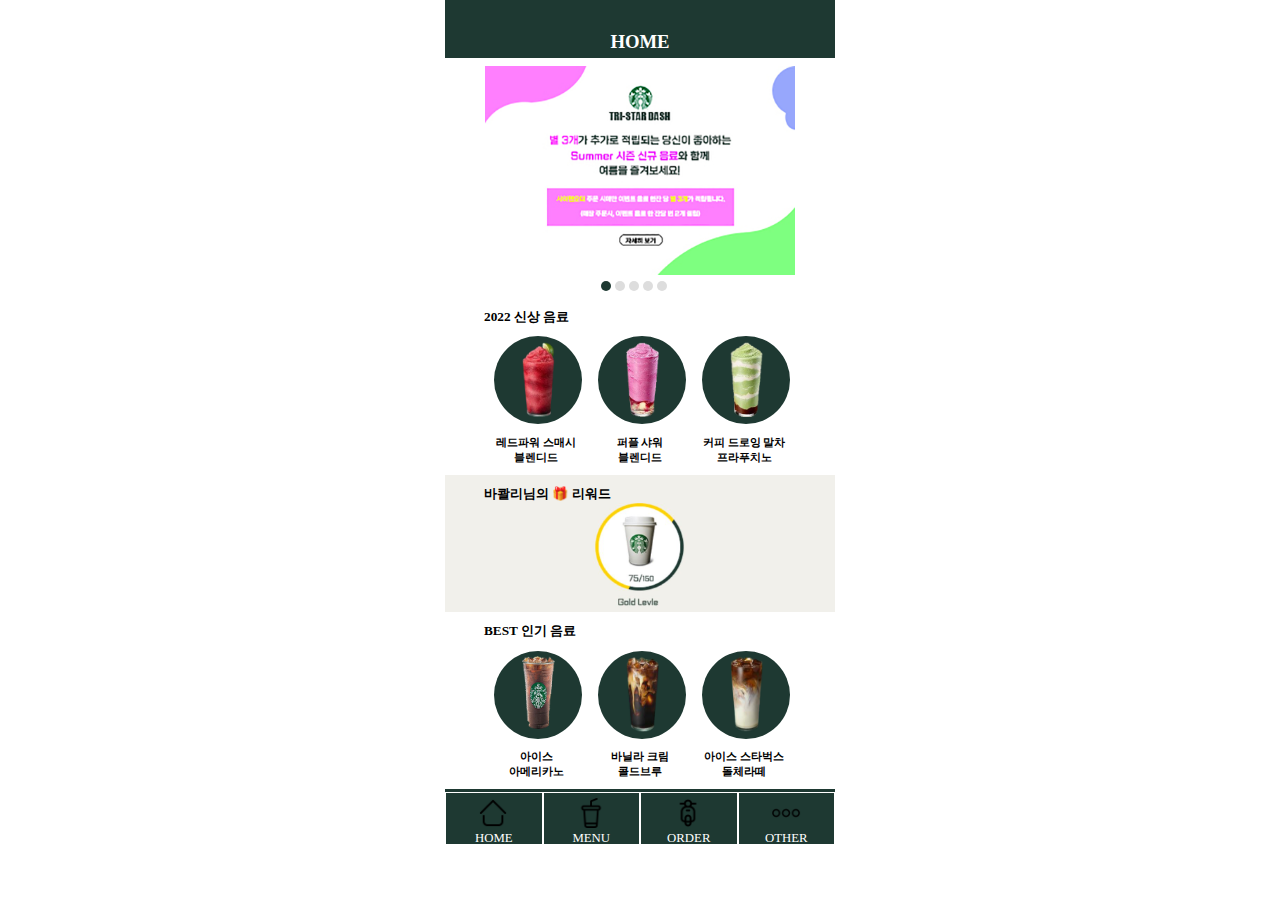
<file: design/star/3.html>
<!DOCTYPE html>
<html lang="ko">
	<head>
		<meta charset="utf-8">
		<meta name="viewport" content="width=device-width">
		<title>스타벅스 리디자인</title>
		<script src="https://code.jquery.com/jquery-3.6.0.min.js" ></script>
		<script src="js/3.js"></script>
		<link href="https://fonts.googleapis.com/icon?family=Material+Icons" rel="stylesheet">
		<style>
		* {margin:0; padding:0; box-sizing:border-box;}
		img {max-width:100%; }
		#layout {	max-width:390px; margin:auto; height:844px;	position:relative;  overflow:hidden;}
		
		::-webkit-scrollbar {
			 width:1px; 
		}
		
		header {height:58px; background:#1E3932; display:flex; align-items:flex-end; justify-content:center; position:sticky; top:0;}
		h3 {color:white; margin-bottom:5px;}
		
		footer {background:#1E3932; height:58px; top:800px; bottom:0; position:sticky;  }
		footer div { height:58px;display:flex; align-items:flex-end; justify-content:space-between; }
		footer div a {color:white; text-decoration:none; font-size:0.8rem;}
		span {flex:1; text-align:center; border:1px solid white; }
		span img {width:30px; display:block; margin-left:32px; padding-top:5px;}
		/*공통부분 */
		
		
		/*슬라이드 390*240 */  
		#slide_div {width:390px; overflow:hidden; height:240px; margin:auto; text-align:center; padding-top:10px; }
		#slide_div h2 {display:none;}
		#slide_div section {position:relative;}
		
		
		
		#slide {
		width:2340px; height:209px; display:flex; 
		position:relative; align-items:center; justify-content:center;  left:-390px;  /* position을 설정해야 움직인다.*/ 
		}
		
		#slide img {		
		height:209px; width:390px;
		border-left:40px solid white;
		border-right:40px solid white;
		}
		
		#circle {
			position:absolute;
			 left:40%; 
		}

		#circle button {
				width:10px; height:10px; border-radius:50%;
				background:#ddd; cursor:pointer; border:none;
		}

		#circle button.orange {background:#1E3932;;}
		
		.sec { width:80%; margin:auto; padding-top:10px; padding-bottom:10px;}
		.sec p {font-size:13px; font-weight:bold;}
		.new {
			display:flex;			
		}
		.new>div {
			text-align:center; margin:auto; 
			flex:1;
		}
		.new img {width:37%; }
		
		.new>div a {background:#1E3932; display:block; border-radius:50%; width:88px; height:88px;
		padding-top:5%; margin:10%;
		}
		
		.new p{font-size:11px; margin-top:10px;}
		
		
		aside {background:#f1f0eb;}
		aside>div {
		 width:80%; margin:auto; text-align:center; padding-top:10px;
		}
		aside>div h5 {font-size:13px; text-align:left;}
		aside img {width:30%;}
		</style>
		
	</head>
	<body>
		<div id="layout">
			<header>
				<h3>HOME</h3>
			</header>
			
			<div id="slide_div">				
				<section>	
						<h2>slide</h2>				
					<div id="slide">
						<a href="#"><img src="img/banel.jpg" alt="0"></a>
						<a href="#"><img src="img/banel.jpg" alt="1"></a>
						<a href="#"><img src="img/banel.jpg" alt="2"></a>
						<a href="#"><img src="img/banel.jpg" alt="3"></a>
						<a href="#"><img src="img/banel.jpg" alt="4"></a>
						<a href="#"><img src="img/banel.jpg" alt="0"></a>
					</div>
					
					<div id="circle">
						<button type="button" class="orange"></button>
						<button type="button"></button>
						<button type="button"></button>
						<button type="button"></button>
						<button type="button"></button>
					</div>
				</section>
			</div>
			<section class="sec">
				<h5>2022 신상 음료</h5>
				<div class="new">
					<div>
						<a href=""><img src="img/red.png" alt="음료"></a>
						<p>레드파워 스매시<br>블렌디드</p>
					</div>
					<div>
					<a href=""><img src="img/purple.png" alt="음료"></a>
					<p>퍼플 샤워<br>블렌디드</p>
					</div>
					<div>
					<a href=""><img src="img/green.png" alt="음료"></a>
					<p>커피 드로잉 말차<br>프라푸치노</p>
					</div>
				</div>
			</section>	
			<aside>
				<div>	
					<h5>바콸리님의 🎁 리워드</h5>
					<img src="img/reward.JPG" alt="reward">
				</div>	
			</aside>
			<section class="sec">
				<h5>BEST 인기 음료</h5>
				<div class="new">
					<div>
						<a href=""><img src="img/aa.png" alt="음료"></a>
						<p>아이스<br>아메리카노</p>
					</div>
					<div>
					<a href=""><img src="img/banil.png" alt="음료"></a>
					<p>바닐라 크림<br>콜드브루</p>
					</div>
					<div>
					<a href=""><img src="img/dol.png" alt="음료"></a>
					<p>아이스 스타벅스<br>돌체라떼</p>
					</div>
				</div>
			</section>	
			<footer>
				<div>
					<span><a href="3.html"><img src="img/home.png" alt="홈">HOME</a> </span>
					<span><a href="4.html"><img src="img/drink.png" alt="메뉴">MENU</a></span>
					<span><a href="6.html"><img src="img/auto.png" alt="주문">ORDER</a></span>
					<span><a href="#"><img src="img/other.png" alt="더보기">OTHER</a></span>
				</div>
			</footer>
		</div>
	</body>
</html>
</file>
<file: design/fashion/css/fashion.css>
@charset "utf-8";
/*공통*/
* {margin:0; padding:0; box-sizing:border-box;}
html,body {font:10pt/180% "나눔고딕";}
a  		{text-decoration:none; color:black;}
img 	{max-width:100%; display:block;}

/*상단*/
header 		{background:#db4437;}
header>div 	{max-width:1000px; margin:auto; display:flex; align-items:center; color:white; padding:15px;}
header button {background:transparent; color:white; border:none; padding:0 5px;}
header button:focus 	{outline:1px solid brown;}
header h1 	{border:0px solid yellow; flex:1; text-align:center; margin-right:40px;}

/*메뉴*/
nav 		{position:absolute; width:100%; background:rgba(255,255,255, 0.9); height:80vh; box-shadow:0 3px 5px black; display:none;}
nav>ul 		{max-width:1000px; margin:auto; list-style:inside url("../images/icon1.png"); padding:20px; line-height:400%;}
nav a 		{transition:0.3s; padding:5px;}
nav a:hover {padding-left:30px;}

/*(메인+부가정보)*/
#mainSec 	{max-width:1000px; margin:auto; padding:0px 10px 30px 10px; overflow:hidden;}
#mainSec h2 {padding:30px 0  10px 0;}
#mainSec p 	{text-align:justify; margin-bottom:10px;}

/*메인*/
main>section:not(#menu4) p::first-letter {font-size:2rem; font-weight:bold; color:#b62316;}

#menu1>div 		{overflow:auto;}
#menu1 figure 	{width:120px; float:left; margin:5px 10px 0 0 ;}
#menu1 figure>img {border:3px solid #ddd; border-radius:10px; transition:0.3s;}
#menu1 figure>img:hover {transform:rotate(-10deg); filter:blur(3px);}
#menu1 figcaption {line-height:140%; font-size:0.85rem; color:#666; text-align:center; margin-top:5px;}



#menu2>ol 		{margin-left:17px; color:#db4437; margin-bottom:10px;}
#menu3 figure 	{overflow:hidden;}
#menu3 img 	{margin:auto; transition:0.3s;}
#menu3 img:hover {filter:sepia(100%); transform:scale(1.2);}
#menu3 figcaption {text-align:center; font-size:0.85rem; color:#666; margin-top:10px;}

#menu4>div 	{display:flex; border-bottom:2px solid #ddd; margin-top:10px;}
#menu4>div>h3 {flex:1;}
#menu4>div>h3>button {background:transparent; border:none; display:block; width:100%; color:#999; font-size:1.05rem; padding:3px 0; text-align:center;}
#menu4>div>h3>button.active {box-shadow:1px 0px 2px rgba(0,0,0,0.7); border-top-right-radius:10px; color:#555; font-weight:bold; border-left:2px solid #ddd;}
#menu4>div>h3>button:focus {outline:1px solid #ddd;}
#menu4>.content 	{height:90px; margin-bottom:30px; padding:20px 0 0 50px;}
#menu4>.content.active 	{background:#eee; border-bottom-right-radius:20px;}
#menu4>.content.hide 	{display:none;}
#menu4 li {margin-left:20px;}
#menu4>img {margin-bottom:20px; margin:auto;}
#menu4>img:hover {animation: repeat 0.1s infinite alternate linear;}
@keyframes repeat {
	from 	{transform:translateX(-3px);}
	to 		{transform:translateX(3px);}
}

/*부가정보*/
main+section {background:rgba(219,68,55, 0.3); padding:15px;}
main+section>h3 		{color:#b62316;}
main+section>h3::before {content:" \2619"; color:#b62316; margin-right:7px; display:inline-block; transform:translateY(-2px);}

/*하단*/
footer 	{background:#ddd; text-align:center; padding:15px;}

/*위를 향하는 아이콘*/
a#topIcon {position:fixed; background:white; box-shadow:2px 2px 5px rgba(0,0,0, 0.7); bottom:10px;  border-radius:5px; right:10px;}



/*큰기계장치(가로넓이 1024픽셀 이상)*/
@media(min-width: 1024px){
	#mainSec  			{display:flex;}
	#mainSec>main 		{flex:3; padding-right:20px;}
	#mainSec>section	{flex:1; animation:fromRight 1s 0.5s both;}
	#menu2 				{position:relative; overflow:hidden;}
	#whitePaper 		{position:absolute; width:100%; background:white; height:350px;}
	#menu3>figure		{transform:translateY(100px); opacity:0;}
	#menu3>figure.show	{animation: up 1s both;}
	@keyframes up 		{
		from 	{transform:translateY(100px); opacity:0;}
		to 		{transform:translateY(0); opacity:1;}
	}
	
	
	@keyframes fromRight{
		from 	{transform:translateX(100px); opacity:0;}
		to 		{transform:translateX(0); opacity:1;}
	}
	a#topIcon {right:calc(((100% - 1000px) / 2) + 10px );}
}
</file>
<file: design/hanwoori/css/index.css>
@charset  "utf-8";    

* {
		 margin:0;  
		 padding:0;  
		 box-sizing:border-box; 
}
html , body {
		 font:12pt  'Nanum Gothic', sans-serif; 
}
h2 ,h3 ,h4 {
		 font-family: 'Nanum Myeongjo', serif; 
}
img {
		max-width:100%; 
		display:block;   /*여백 사라지기 위해 꼭 써주기*/
}
a {
	text-decoration:none;  
	color:black; 
}

/*스크롤바 넓이변경*/
::-webkit-scrollbar {
	 width:1px; 
}


/*상단*/
header {
	padding-top:30px; 
}
header> h1 button {
	display:none;
}
header> h1 a {
	display:block;  
	max-width:273px;
	margin:auto; 
}

/*상단 메뉴*/
header> nav	{
	border-top:1px solid #ccc; 
	margin-top:50px;
}
header  ul	{
	max-width:1000px;
	margin:auto;
	list-style:none;
	display:flex;  
	justify-content:space-between;	
}
header li {
	position:relative; 
}

/*주메뉴*/
header li> a {
	padding:15px;
	display:block;
}
header li:hover > a {
	font-weight:700;
}

/*하위메뉴*/
header li nav	{
	position:absolute;
	background:white;
	width:100%;
	/*display:none;*/   /*js 없이 하려면 높이 주기*/
	height:0;
	overflow:hidden;
	transition:0.5s;
}
header li nav a	{
	display:block;
	padding:20px;
	font-size:0.8rem;
}
header li nav a:hover {
	background:#ddd;
}

/*하위메뉴 넓이 확보*/
header li:nth-child(1) nav	{ width:120%; }
header li:nth-child(2) nav	{width:250%;}
header li:nth-child(4) nav	{width:200%;}

/*각 주 메뉴 영역에 마우스 호버시 각각의 하위메뉴가 보인다.*/
header li:hover>nav {
	/*display:block;*/
	height:250px;
}






/*상단 아래 큰 비주얼 이미지 배너*/
#banner h2	{display:none;}
#banner img	{ width:100%;}

/*대표 일품 요리*/
#sec02 	{margin-top:100px;}

/*h2 디자인 통합관리*/
.h2 	{
	text-align:center;
	font-size:27pt;
	\font-weight:400;
}
.h2  rt {
	text-align:center;
	color:#cfa972;
	font-size:1rem; font-weight:700;
	transform:translateY(-15px);
}
/*h2 아래부분 세로선 디자인 통합관리*/
.line 	{
	width:1px; 
	height:100px;
	margin:auto;
	margin-top:30px;
	background: #ccc;
	border:none;
}

/*대표 일품 요리: 썸네일 이미지형 목록*/
#sec02_list {
	max-width:1250px;
	margin:auto;
	display:flex;
	flex-wrap:wrap; 
	justify-content:space-between;
}
#sec02_list section {
	margin-bottom:10px;
	position:relative;
	width:304px;
	height:304px;
	overflow:hidden;
	cursor:pointer;
}
/*마우스 오버하면 보이는 글자들(호버하기 전)*/
#sec02_list section div{
	position:absolute;
	width:100%; top:33%;
	text-align:center; 
	opacity:0;
	transition:0.5s;
	transform:scale(0.2);
}
#sec02_list h3{
	color:white;
	font-size:1.5rem;
}
#sec02_list rt {
	transform:translateY(50px);
}
#sec02_list p {
	margin-top:40px;
	color:#e0e0e0;
}


/*마우스 오버하면 보이는 글자들(호버하면 클래스 추가됨)*/
#sec02_list section:hover div {
	opacity:1;
	transform:scale(1);
}
#sec02_list section  img {transition:0.5s;}
#sec02_list section:hover img {
	filter:brightness(50%);
	transform:scale(1.3);
}


/*a링크 버튼 디자인 통합관리*/
.linkBtn 	{
	display:block;
	width:170px; 
	padding:15px 0;
	text-align:center;
	border:1px solid #aaa;
	margin:auto;
	margin-top:50px;
	transition:0.5s;
}
.linkBtn:hover {
	background:black;
	color:white;
}

/*런치+디너+연회*/
#sec03 	{
	display:flex;
	flex-wrap:wrap;
	justify-content:space-between;
	margin:100px 0;
}
#sec03 section {
	width:33%;
	text-align:center;
	margin-bottom:50px;
}
#sec03 img { width:100%;}

/*런치+디너+연회: 호버했을때 이미지밝기 변화*/
#sec03 a {
	display:block;
	overflow:hidden;
}
#sec03 a img 		{transition:0.5s;}
#sec03 a:hover img	{
	filter: brightness(50%);
	transform: scale(1.3);
}
/*런치+디너+연회: 이미지아래 글자*/
#sec03 h2 {
	font-size:2.2rem;
	font-weight:400;
	padding:70px 0 20px 0;
}
#sec03 rt {
	color:#cfa972;
	font-size:1rem;
	font-weight:800;
	letter-spacing:0.2pt;
	transform:translateY(-15px);
}

/*유튜브동영상 아이프레임*/
#mp4 {
	width:100%;
	max-width:1200px;
	height:700px;
	margin:auto;
	display:block;
}

/* 한정식 한우리는~ 부분*/
#sec04 {
	padding-top:50px;
}
#sec04 p {
	padding-top:20px;
	max-width:900px; 
	margin:auto; 
	text-align:center;
	line-height:180%;
}

/*오시는 길*/
#location {padding-top:100px; }
#location h2 {padding-top:60px;}
#location h3 {
	color:#cfa972;
	font-size:1.3rem;
	text-align:center;
	padding:30px 0 20px 0; 
}
#location p {
	max-width:800px;
	margin:auto;
	text-align:center;
	line-height:180%;
	padding-bottom:30px;
}
#location p span {
	display:inline-block;
	background:#cfa972;
	color:white;
	font-weight:800;
	padding:3px 10px 1px 10px;
	
}

/*구글지도 + 약도이미지*/
#map {
	display:flex;
	max-width:1200px;
	margin:auto;
}
#map > * { flex:1;}
#map + p { padding-top:20px;}

/*하단*/
footer {
		background:#111;
		color:#999;  
		padding:60px 0;  
		text-align:center;  
		font-size:0.9rem; 
		position:relative; 
}
#partner {
		display:block;
		width:100px; 
		margin:auto;
		margin-bottom:50px;
		border-bottom:1px solid #999;
		padding:0 5px 7px 5px;
		cursor:pointer;
} 
#partner + nav {
		position:absolute;
		background:#eee;
		display:block;
		width:200px; top:91px;
		left:calc( (100% - 200px) / 2); 
		display:none;
}
#partner + nav a {
		display:block;
		color:#333;
		line-height:250%;
}
#partner + nav a:hover {
		background:#555; 
		color:white;
}

/*하단로고*/
footer> a {
		display:inline-block;
		margin:auto; 
		margin-top:50px;
}
footer> a:last-child { margin-left:20px; }

/*******************/
/*모바일 넓이(0~500픽셀)*/
@media(max-width:500px){
			header>* { overflow:hidden; }
			header { padding:20px 10px; }
			header h1 {
				display:flex;
				 align-items:center;
			}
			header h1 button.open {
				display:block;
				position:relative;
				z-index:2; 
				cursor:pointer;
			}
			header h1 button.close {  display:none;}
			header h1 button {
			padding:5px;
			font-weight:bold;
			font-size:1.3rem; 
			border:none; 
			background:transparent;
			}
			header>nav {
			margin-top:20px;
			position:absolute; 
			width:100%;
			background:white;
			padding:10px; 
			height:90vh;
			z-index:1; 
			left:-100vw; 
			overflow:hidden;
			}
			header>nav li>a.arr::after {
			content:"▼";
			float:right;
			color:gray;
			}
			header>nav li:hover>a.arr::after{
			content:"▲";
			color:#ddd;
			}
			header ul { flex-direction:column; }
			header>nav nav {position:relative;}
			
			
			/*대표일품요리*/
			#sec02_list section {
			margin:0  auto 10px auto;
			}
			
			/*런치+디너+연회*/
			#sec03 {
			flex-direction:column;
			margin-bottom:50px;
			}
			#sec03 section {
			width:95%;
			margin:auto;
			}
			#sec03 h2 {padding-top:50px;}
			#sec03 p {
			width:90%;
			margin:auto;
			text-align:center;
				margin-bottom:80px; 
				line-height:160%; 
			}
			
			/*유튜브동영상 아이프레임*/
			#mp4 {height:300px; }	
			#sec04 p { width:90%; }
			
			/*구글지도+약도*/
			#map {flex-direction:column;}
			#map p {padding-top:50px;}
			#map+p {
			width:85%;
			margin:auto;
			padding-top:0;
				}
}
/*******  모바일. 끝  ******/
</file>
<file: design/morning/css/morning.css>
@charset "utf-8";

/*공통*/
* 					{padding:0; margin:0; box-sizing:border-box;}
html,body 		{font:10pt "나눔고딕"; color:#666;}
a 					{text-decoration:none; color:#666;}
img 				{max-width:100%; display:block;}

#layout 		{width:1100px; margin:auto;}

/*상단*/
header 			{display:flex;  height:200px; padding-top:50px; }
header> div	{flex:1;}
header> ul 	{
						flex:2; display:flex; list-style:none;  margin-top:15px; 
						background:white;    /*height:200px;*/   position:relative;
						z-index:1;
}

header   li		{flex:1; text-align:center; position:relative; }

/*메인메뉴*/
header   li>a	{display:block; padding:13px; font-size:1.2rem; font-weight:bold; color:black;}
header   li>a:hover {background:#004f8a; color:white;}


/*하위메뉴*/
header  nav		{position:absolute; width:100%;  display:none;}
header  nav a	{display:block; line-height:250%; }
header  nav a:hover 	{color:#1a85d5; font-weight:bold; font-size:1.1rem; }

/* 메뉴 테스트
header ul:hover			{height:200px;}	
header ul:hover nav 		{display:block;}    */


/*슬라이드*/
#slide			{position:relative; height:350px; overflow:hidden;}
#slide h1 	{
					position:absolute; background:rgba(255,255,255, 0.9);  top:32%;
					color:black; padding:30px 80px;  left:31%;
					border-radius:20px;
}
#slide div 	{display:flex; width:3300px; position:relative;}


/*메인*/
main		{display:flex; padding-top:40px; height:400px; position:relative;}
main> section 		{}
main h2				{
							border-bottom:1px solid #999; 
							padding-bottom:5px; margin-bottom:20px;
}

/*공지사항*/
#notice			{flex:1; margin-right:80px;}
#notice ol 		{list-style:none; line-height:200%;}
#notice span	{float:right;}

#notice a:hover 	{color:skyblue; text-decoration:underline;}

/*협력사*/
#partner 			{flex:1; margin-right:60px;}
#partner div	{display:flex; margin-top:20px;}
#partner section{
						width:150px; height:150px; 
						background:gray; color:white;
						border-radius:50%;
}
#partner h3 		{
							margin-top:30%; text-align:center;
							font-size:1.35rem; line-height:160%;
}
#partner ul 		{
							align-self:center;
							margin-left:50px; line-height:180%;
}

#partner a:hover  	{color:yellowgreen; text-decoration:underline;}

/*배너*/
#banner 			{flex:0.6; padding-top:30px;  }
#banner h2 		{display:none;}
#banner div		{}

#banner a		{display:block; margin-bottom:10px; transition:0.5s;}
#banner a:hover 	{filter:sepia(100%); transform:translateY(-5px);}

#banner img	{margin-right:0; margin-left:auto;}


/*하단*/
footer 				{background:#ddd; padding:20px;  height:150px; padding-top:27px;}
footer ul 			{display:flex; list-style:none; line-height:180%;}
footer li:not(:last-child)	{flex:1;}
footer li:first-child a 		 		{display:block;}

footer  a:hover 	{color:black; text-decoration:underline;}


/*팝업모달*/
#popup 		{
			position:absolute; background:white; top:-200px; 
			width:700px; padding:20px;  left:200px;  padding-bottom:30px;
			border-radius:20px; box-shadow:0 0 5px black;		  display:none;	
}
#popup h2 	{display:none;}
#popup button {float:right; margin-top:20px;}
</file>
<file: design/star/css/star.css>
@charset utf-8;
</file>
<file: design/swatch/css/style.css>
@charset "utf-8";

* {margin:0; padding:0; box-sizing:border-box;}
html {scroll-behavior:smooth;}
html,body {font:15pt 'Righteous', cursive;height:100%;}

/*상단로고 + 왼쪽메뉴*/
header	{
	position:fixed; z-index:1; 
	top:60px; left:50px; 
}
nav	{
	position:fixed; z-index:1;  /*position:fixed하면 스크롤 내려도 위치 고정*/
	top:170pt; left:0;  
	width:150pt;	
}
nav ul	{list-style:none; line-height:30pt;}
nav a	{
		display:block; text-align:right;
		text-decoration:none;
		font-size:14px; color:#444;
		border-top:1.1pt solid #777;
		padding:0 3pt 15pt 0;
}
nav li:last-child a {border-bottom:1.1pt solid #777;}

/*왼쪽메뉴 호버*/
a 					{transition:0.5s;}
a:hover ,   .menuOver{font-size:20px;}
.m1 {color:crimson;}
.m2 {color:white;}
.m3 {color:#f07320;}
.m4 {color:#01599a;}


/*메인*/
main 	{width:100vw;}
main section 	{
		height:100vh; 
		background-size:cover;   /*배경크기 설정 cover:배경 이미지의 사이즈를 화면에 맞게 조절해준다*/
		background-position:right center; /*배경의 위치를 오른쪽을 기준으로하고 중앙은 보이게끔*/
		background-attachment:fixed;   /*배경 이미지 고정*/
		overflow:hidden;
		padding-top:200pt;
}


#sec1 {background-image:url("../images/clock_spring.jpg");}
#sec2 {background-image:url("../images/clock_summer.jpg");}
#sec3 {background-image:url("../images/clock_autumn.jpg");}
#sec4 {background-image:url("../images/clock_winter.jpg");}


/* 메인글자영역 */
main div 	{		
		margin-left:240px; 
		background:rgba(255,255,255,0.3);
		padding:20px; padding-left:70px;
		border-top-left-radius:50pt; /*왼쪽 위 모서리만 곡선 주려면*/
		
}   
main h1 {font-size:2.6rem; font-weight:normal;}
main p {font:0.85rem "나눔고딕"; color:#333;}
main b {font-size:1rem;}

#sec1 h1 {color:crimson;}
#sec2 h1 {color:white; text-shadow:0 1px 10px rgba(0,0,0, 0.3);}
#sec3 h1 {color:#f07320;}
#sec4 h1 {color:#01599a;}

#sec3 p {color:black;}
</file>
<file: design/duck/css/duck.css>
@charset "utf-8";

* {margin:0; padding:0; box-sizing:border-box;}
img {display:block; max-width:100%;}
#layout {max-width:1200px; margin:auto;}

/*상단영역:공통사용*/
header {
		width:100%; height:152px; 
		display:block; border:none;	
		position:relative; z-index:1;
}

/*로고 에니메이션*/
#logo {
	animation:big 2s both; 
}
@keyframes big {
	0% {transform:scale(0.2); opacity:0;}
	100% {transform:scale(1); opacity:1;}
}

/*메뉴*/
nav {display:flex; justify-content:space-around; background:#e9521d;}
nav a {transition:0.5s;}
nav a:first-child {margin-right:50px;}
nav a:hover {transform:translateY(-20px);}


/*메뉴판페이지*/
#menus main {display:flex; flex-wrap:wrap; justify-content:space-around;}
#menus section {
		position:relative; height:333px; overflow:hidden;
		margin-bottom:20px; cursor:pointer;
}
#menus section div {
	position:absolute; width:100%;
	background:#e8521d;  top:333px;  /*top:70%;*/
	padding:15px; color:white;
	transition:0.5s;
}
/*메뉴 페이지에서 각 메뉴이미지에 마우스를 대면 설명 나옴*/
#menus section:hover div {top:70%;}
#menus p {font-size:0.85rem;}

/*미디어*/
#media img {margin:auto;}

/*******************/
/*모든페이지 메인 애니메이션*/
main {animation: down 1s both; }
@keyframes down {
	from 	{opacity:0; transform:translateY(-50px);}
	to 		{opacity:1; transform:translateY(0);}
}

/*하단영역:공통사용*/
#footer {
	width:100%; height:199px;
	display:block; border:none;
}
</file>
<file: design/seoul/css/seoul.css>
@charset "utf-8";

body {padding:0; margin:0; box-sizing:border-box;}
img {max-width:100%; display:block;}
#layout {position:relative; max-width:100%; }
	a {text-decoration:none; color:black;}
	
	
	
	
/*헤더*/
#header_div {background:white; width:100%; text-align:center; padding:2vw 0 1vw; z-index:1; position:fixed; background:white; top:0;}
header {display:flex;  height:4vh;  align-items:center; width:70%; margin:auto; }
header a {flex:2; display:inline; max-width:100%; font-family: 'Gowun Batang', serif; font-size:1vw; }
header div a { padding-right:3vw;}
header div a:hover {
	color:#f47c7d;
} 

/*이미지*/

.main_img {position:relative; overflow:hidden; margin-top:3vh;}

.main_img img {width:100%; vertical-align: middle;}
.main_text {text-align:center; position:absolute; left:50%; top:60%; transform:translate(-50%,-50%);}
#img button{
	background:#423F3E; border:none;  color:white; margin:2vw; font-size:1.5vw;}
.main_text p{ color:white; margin:0;}
.main_text p:first-child {font-size:3vw; font-family: 'Gowun Batang', serif;}
.main_text p:nth-child(2) {font-family: 'Gowun Batang', serif; font-size:2vw;}

#img button:hover {
	background:white;
	color:#423F3E;
}


/*슬라이드*/
#slide {
	width:300vw; display:flex; position:relative;
}
#slide img {width:100vw;}



/*5가지 이유*/
#reason_div {
	border:1px solid transparent;
	background:#fff;
	padding-top:7vw; padding-bottom:7vw;
}
#reason {
	
	width:70%; margin:auto;
	border:1px solid transparent; text-align:center;
	font-family: 'Gowun Batang', serif;
	padding:3vw 0;
	font-size:2.1vw; 
	}
#reason>p,h2 {margin:0; }
#reason>h2 {margin-bottom:2vw; }
#reason hr {width:13vw; margin-top:3vw;}
#reason button { 
	background:none; border:2px solid #423F3E; border-radius:1rem; margin:3rem 0; 
	font-family: 'Gowun Batang', serif; font-size:1vw;
}

#reason button:hover {
	background:#423F3E;
	color:white;
}


#reason_num {display:flex; position:relative; padding:3vw;} 

#reason_num p {font-size:1.2vw; line-height:90%; text-align:center;}
/* 육각형 도형 부분*/ 
.outside {
	 margin:auto; 
	position: relative; width: 10vw;	height:10vw;	background: #423F3E;  /*라인색*/
	clip-path: polygon(0 30%,  30% 0,  100% 0,  100% 70%,  70% 100%,  0 100%);
}
.inside {
  position: absolute; top: 0.5vw;  left: 0.5vw;  right: 0.5vw;  bottom: 0.5vw;  background: #fff;  
  clip-path: polygon(	0 30%, 30% 0, 100% 0,100% 70%,70% 100%,0 100%);
	}
	
/*수강과정*/	
	
#info_div	{ background:#fff; padding-bottom:4vw;}
#info { width:70%; margin:auto; text-align:center;  border-top:1px solid #423F3E;}	
#info h2 {font-size:2vw; padding:4vw; padding-top:6vw; font-family: 'Gowun Batang', serif;}


#nara_1 { 
display:flex; font-size:1.2vw; font-family: 'Gowun Batang', serif; 
}
#nara_1>p {
		flex:1; padding:0;  margin-bottom:1vw;
}
.nara>p {font-size:1.2vw; font-family: 'Gowun Batang', serif; margin-bottom:1vw;}
.nara_in {display:flex; line-height:1.6vw;}
.nara_in p {font-size:1.2vw; font-family: 'Gowun Batang', serif; margin: 1vw; color:black;}

.nara_in div {
	margin:auto; height:15vw; 
	flex:1; margin:0 1vw; background:white;
	border:2px solid #423F3E;
	/*justify-content:space-around;*/
	}
	
	
	
/*국비지원받아보세요*/
	
#tel_div {background:#423F3E; height:4.5vw;}
#tel {width:70%; display:flex; color:white;  margin:auto;  }
#tel h2 {flex:1; text-align:center; font-size:1.6vw; font-family: 'Gowun Batang', serif; padding:1vw; }

#tel p {
	display:flex;
	font-size:1vw;  border:2px solid white; color:white; border-radius:1rem;
	font-family: 'Gowun Batang', serif; align-items:center; margin-right:10vw;
	}
#tel p:hover {background:white; color:black;}



/*포트폴리오*/
#port_div {
	background:#fff; border:1px solid transparent;
}

#port {
	 position:relative; text-align:center; width:70%; margin:auto; 
}

#plse {
	display:flex; border:1px solid transparent; padding-top:3vw;
}
#plse h2 {flex:2; text-align:left; padding:3vw 0 2vw 1vw; margin:0; font-size:3vw; 

}  



.first {display:flex; align-items:center; justify-content:space-around; }
.first div {margin:2vw; position:relative; }
.first a {display:block; overflow:hidden; transition:0.5s}   /*추가함. js 호버 부드럽게 하기 위해서 transition:0.5도 추가*/
.first a>img {
	
	transform: scale(1);
  -webkit-transform: scale(1);
  -moz-transform: scale(1);
  transition: all 0.3s ease-in-out;
}

.first a>img:hover {
	transform: scale(1.2);
  -webkit-transform: scale(1.2);
  -moz-transform: scale(1.2);
	/*opacity:0.3;*/
	}
	
.first p {
	margin:0;  padding:0;
	text-align:left;
	color:black; font-size:0.8vw; font-family: 'Nanum Gothic', sans-serif;

	}


#port button { 
	background:none; border:2px solid #423F3E; border-radius:1rem; margin:3rem 0; font-size:1vw; 
	font-family: 'Gowun Batang', serif;
}

#port button:hover {
	color:white;
	background:#423F3E;
}

.first .go {
	color:#black; padding-top:0.3vw;  opacity:0.6;font-size:0.6vw;
}



/*푸터*/

#footer_div{
	background:#423F3E;
}
footer {
	position:relative; display:flex;
	 padding:0 1rem; 
	justify-content:space-evenly;
	text-align:left;	
	font-family: 'Gowun Batang', serif;
	font-size:1vw; color:white;
	width:70%; margin:auto;
}
footer div {flex:1; line-height:60%; padding-left:10%;}
footer form {line-height:1; padding-top:1rem; text:1vw;}
</file>
